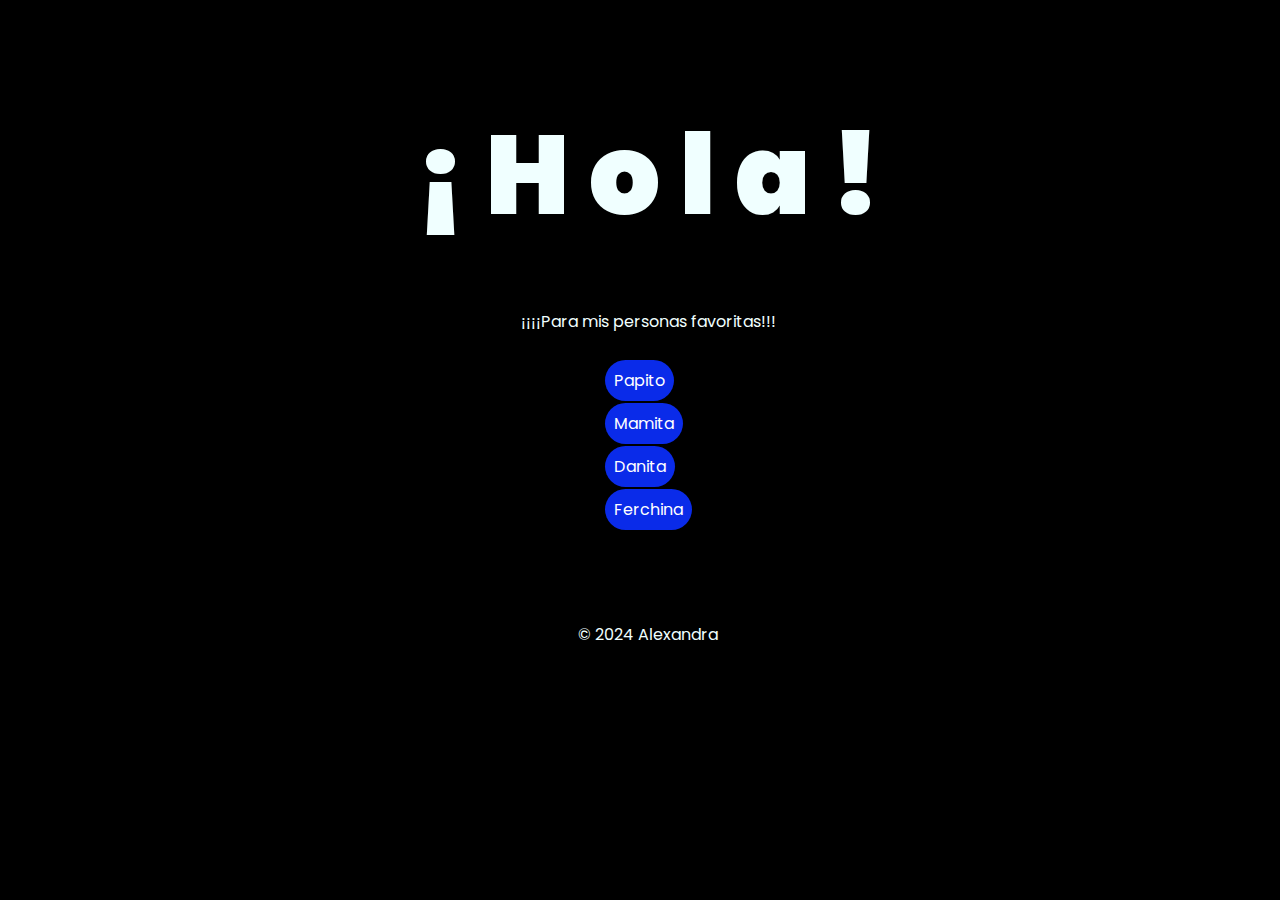
<file: index.html>
<!DOCTYPE html>
<html lang="es">

<head>
    <meta charset="UTF-8">
    <meta http-equiv="X-UA-Compatible" content="IE-edge">
    <meta name="viewport" content="width=device-width, initial-scale=1.0">
    <link rel="stylesheet" href="css/estilos.css">
    <link rel="icon" href="/imagenes/flowers.png" type="image/x-icon">
    <title>Para ti persona especial...</title>
</head>

<body>
    <div class="greetings">
        <span>¡</span>
        <span>H</span>
        <span>o</span>
        <span>l</span>
        <span>a</span>
        <span>!</span>
    </div>
    <br><br>
    <div class="descripcion">
        <span>¡¡¡¡Para mis personas favoritas!!!</span>
    </div><br>
    <div class="button">
        <button class="botones">
            <a href="flores.html" style="color: #fff;">Papito </a>
        </button><br>
        <button class="botones">
            <a href="flores1.html" style="color: #fff;">Mamita</a>
        </button><br>
        <button class="botones">
            <a href="flores2.html" style="color: #fff;">Danita </a>
        </button><br>
        <button class="botones">
            <a href="flores3.html" style="color: #fff;">Ferchina</a>
        </button><br>
    </div><br>

    <!-- Créditos -->
     <footer><br><br>
     <div class="credits">
        <p>&copy; 2024 Alexandra</p>
     </div>
    </footer>
</body>
</html>
</file>
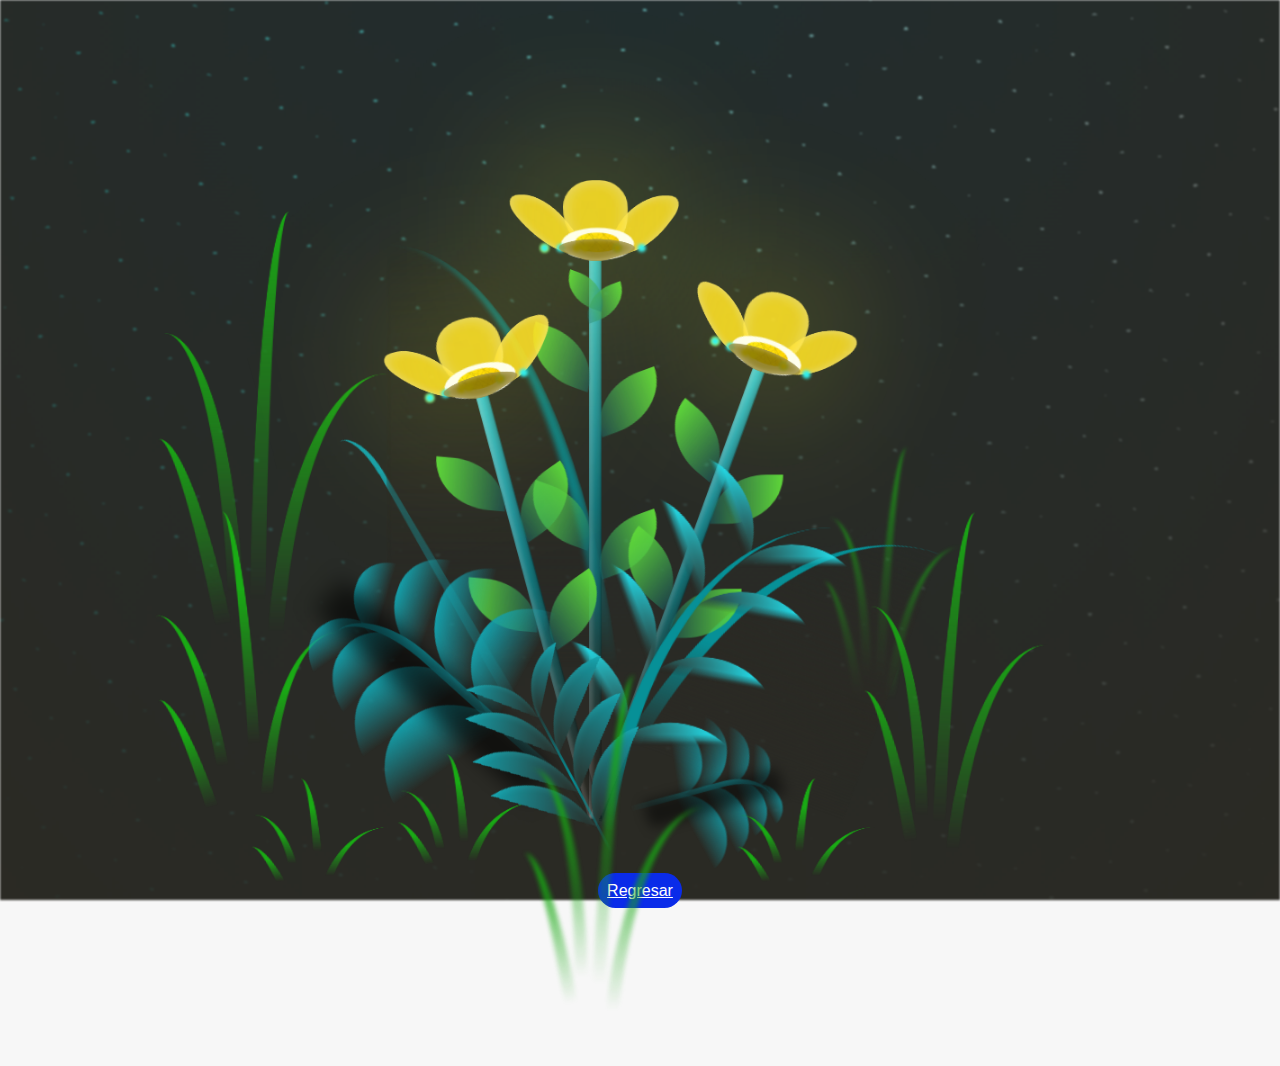
<file: flores.html>
<!DOCTYPE html>
<html lang="es">

<head>
    <meta charset="UTF-8">
    <meta http-equiv="X-UA-Compatible" content="IE-edge" />
    <meta name="viewport" content="width=device-width, initial-scale=1.0" />
    <link rel="stylesheet" href="css/main.css">
    <link rel="icon" href="imagenes/flores.png" type="image/x-icon" />
    <title>Flower</title>
</head>

<body class="container">
    <audio src="sound/ChristianBasso&HaienQiu-Flowers.mp3" autoplay></audio>
    <div id="lyrics">
    </div>

    <h1 class="titulo">Estas flores amarillas son un pequeño detalle para el mejor papá que pude pedir,<br>
        Gracias por ser un gran apoyo en todo este tiempo.</h1>
    <div class="night"></div>
    <div class="flowers">
        <div class="flower flower--1">
            <div class="flower__leafs flower__leafs--1">
                <div class="flower__leaf flower__leaf--1"></div>
                <div class="flower__leaf flower__leaf--2"></div>
                <div class="flower__leaf flower__leaf--3"></div>
                <div class="flower__leaf flower__leaf--4"></div>
                <div class="flower__white-circle"></div>

                <div class="flower__light flower__light--1"></div>
                <div class="flower__light flower__light--2"></div>
                <div class="flower__light flower__light--3"></div>
                <div class="flower__light flower__light--4"></div>
                <div class="flower__light flower__light--5"></div>
                <div class="flower__light flower__light--6"></div>
                <div class="flower__light flower__light--7"></div>
                <div class="flower__light flower__light--8"></div>
            </div>
            <div class="flower__line">
                <div class="flower__line__leaf flower__line__leaf--1"></div>
                <div class="flower__line__leaf flower__line__leaf--2"></div>
                <div class="flower__line__leaf flower__line__leaf--3"></div>
                <div class="flower__line__leaf flower__line__leaf--4"></div>
                <div class="flower__line__leaf flower__line__leaf--5"></div>
                <div class="flower__line__leaf flower__line__leaf--6"></div>
            </div>
        </div>

        <div class="flower flower--2">
            <div class="flower__leafs flower__leafs--2">
                <div class="flower__leaf flower__leaf--1"></div>
                <div class="flower__leaf flower__leaf--2"></div>
                <div class="flower__leaf flower__leaf--3"></div>
                <div class="flower__leaf flower__leaf--4"></div>
                <div class="flower__white-circle"></div>

                <div class="flower__light flower__light--1"></div>
                <div class="flower__light flower__light--2"></div>
                <div class="flower__light flower__light--3"></div>
                <div class="flower__light flower__light--4"></div>
                <div class="flower__light flower__light--5"></div>
                <div class="flower__light flower__light--6"></div>
                <div class="flower__light flower__light--7"></div>
                <div class="flower__light flower__light--8"></div>
            </div>
            <div class="flower__line">
                <div class="flower__line__leaf flower__line__leaf--1"></div>
                <div class="flower__line__leaf flower__line__leaf--2"></div>
                <div class="flower__line__leaf flower__line__leaf--3"></div>
                <div class="flower__line__leaf flower__line__leaf--4"></div>
            </div>
        </div>

        <div class="flower flower--3">
            <div class="flower__leafs flower__leafs--3">
                <div class="flower__leaf flower__leaf--1"></div>
                <div class="flower__leaf flower__leaf--2"></div>
                <div class="flower__leaf flower__leaf--3"></div>
                <div class="flower__leaf flower__leaf--4"></div>
                <div class="flower__white-circle"></div>

                <div class="flower__light flower__light--1"></div>
                <div class="flower__light flower__light--2"></div>
                <div class="flower__light flower__light--3"></div>
                <div class="flower__light flower__light--4"></div>
                <div class="flower__light flower__light--5"></div>
                <div class="flower__light flower__light--6"></div>
                <div class="flower__light flower__light--7"></div>
                <div class="flower__light flower__light--8"></div>
            </div>
            <div class="flower__line">
                <div class="flower__line__leaf flower__line__leaf--1"></div>
                <div class="flower__line__leaf flower__line__leaf--2"></div>
                <div class="flower__line__leaf flower__line__leaf--3"></div>
                <div class="flower__line__leaf flower__line__leaf--4"></div>
            </div>
        </div>

        <div class="grow-ans" style="--d: 1.2s">
            <div class="flower__g-long">
                <div class="flower__g-long__top"></div>
                <div class="flower__g-long__bottom"></div>
            </div>
        </div>

        <div class="growing-grass">
            <div class="flower__grass flower__grass--1">
                <div class="flower__grass--top"></div>
                <div class="flower__grass--bottom"></div>
                <div class="flower__grass__leaf flower__grass__leaf--1"></div>
                <div class="flower__grass__leaf flower__grass__leaf--2"></div>
                <div class="flower__grass__leaf flower__grass__leaf--3"></div>
                <div class="flower__grass__leaf flower__grass__leaf--4"></div>
                <div class="flower__grass__leaf flower__grass__leaf--5"></div>
                <div class="flower__grass__leaf flower__grass__leaf--6"></div>
                <div class="flower__grass__leaf flower__grass__leaf--7"></div>
                <div class="flower__grass__leaf flower__grass__leaf--8"></div>
                <div class="flower__grass__overlay"></div>
            </div>
        </div>

        <div class="growing-grass">
            <div class="flower__grass flower__grass--2">
                <div class="flower__grass--top"></div>
                <div class="flower__grass--bottom"></div>
                <div class="flower__grass__leaf flower__grass__leaf--1"></div>
                <div class="flower__grass__leaf flower__grass__leaf--2"></div>
                <div class="flower__grass__leaf flower__grass__leaf--3"></div>
                <div class="flower__grass__leaf flower__grass__leaf--4"></div>
                <div class="flower__grass__leaf flower__grass__leaf--5"></div>
                <div class="flower__grass__leaf flower__grass__leaf--6"></div>
                <div class="flower__grass__leaf flower__grass__leaf--7"></div>
                <div class="flower__grass__leaf flower__grass__leaf--8"></div>
                <div class="flower__grass__overlay"></div>
            </div>
        </div>

        <div class="grow-ans" style="--d: 2.4s">
            <div class="flower__g-right flower__g-right--1">
                <div class="leaf"></div>
            </div>
        </div>

        <div class="grow-ans" style="--d: 2.8s">
            <div class="flower__g-right flower__g-right--2">
                <div class="leaf"></div>
            </div>
        </div>

        <div class="grow-ans" style="--d: 2.8s">
            <div class="flower__g-front">
                <div class="flower__g-front__leaf-wrapper flower__g-front__leaf-wrapper--1">
                    <div class="flower__g-front__leaf"></div>
                </div>
                <div class="flower__g-front__leaf-wrapper flower__g-front__leaf-wrapper--2">
                    <div class="flower__g-front__leaf"></div>
                </div>
                <div class="flower__g-front__leaf-wrapper flower__g-front__leaf-wrapper--3">
                    <div class="flower__g-front__leaf"></div>
                </div>
                <div class="flower__g-front__leaf-wrapper flower__g-front__leaf-wrapper--4">
                    <div class="flower__g-front__leaf"></div>
                </div>
                <div class="flower__g-front__leaf-wrapper flower__g-front__leaf-wrapper--5">
                    <div class="flower__g-front__leaf"></div>
                </div>
                <div class="flower__g-front__leaf-wrapper flower__g-front__leaf-wrapper--6">
                    <div class="flower__g-front__leaf"></div>
                </div>
                <div class="flower__g-front__leaf-wrapper flower__g-front__leaf-wrapper--7">
                    <div class="flower__g-front__leaf"></div>
                </div>
                <div class="flower__g-front__leaf-wrapper flower__g-front__leaf-wrapper--8">
                    <div class="flower__g-front__leaf"></div>
                </div>
                <div class="flower__g-front__line"></div>
            </div>
        </div>

        <div class="grow-ans" style="--d: 3.2s">
            <div class="flower__g-fr">
                <div class="leaf"></div>
                <div class="flower__g-fr__leaf flower__g-fr__leaf--1"></div>
                <div class="flower__g-fr__leaf flower__g-fr__leaf--2"></div>
                <div class="flower__g-fr__leaf flower__g-fr__leaf--3"></div>
                <div class="flower__g-fr__leaf flower__g-fr__leaf--4"></div>
                <div class="flower__g-fr__leaf flower__g-fr__leaf--5"></div>
                <div class="flower__g-fr__leaf flower__g-fr__leaf--6"></div>
                <div class="flower__g-fr__leaf flower__g-fr__leaf--7"></div>
                <div class="flower__g-fr__leaf flower__g-fr__leaf--8"></div>
            </div>
        </div>

        <div class="long-g long-g--0">
            <div class="grow-ans" style="--d: 3s">
                <div class="leaf leaf--0"></div>
            </div>
            <div class="grow-ans" style="--d: 2.2s">
                <div class="leaf leaf--1"></div>
            </div>
            <div class="grow-ans" style="--d: 3.4s">
                <div class="leaf leaf--2"></div>
            </div>
            <div class="grow-ans" style="--d: 3.6s">
                <div class="leaf leaf--3"></div>
            </div>
        </div>

        <div class="long-g long-g--1">
            <div class="grow-ans" style="--d: 3.6s">
                <div class="leaf leaf--0"></div>
            </div>
            <div class="grow-ans" style="--d: 3.8s">
                <div class="leaf leaf--1"></div>
            </div>
            <div class="grow-ans" style="--d: 4s">
                <div class="leaf leaf--2"></div>
            </div>
            <div class="grow-ans" style="--d: 4.2s">
                <div class="leaf leaf--3"></div>
            </div>
        </div>

        <div class="long-g long-g--2">
            <div class="grow-ans" style="--d: 4s">
                <div class="leaf leaf--0"></div>
            </div>
            <div class="grow-ans" style="--d: 4.2s">
                <div class="leaf leaf--1"></div>
            </div>
            <div class="grow-ans" style="--d: 4.4s">
                <div class="leaf leaf--2"></div>
            </div>
            <div class="grow-ans" style="--d: 4.6s">
                <div class="leaf leaf--3"></div>
            </div>
        </div>

        <div class="long-g long-g--3">
            <div class="grow-ans" style="--d: 4s">
                <div class="leaf leaf--0"></div>
            </div>
            <div class="grow-ans" style="--d: 4.2s">
                <div class="leaf leaf--1"></div>
            </div>
            <div class="grow-ans" style="--d: 3s">
                <div class="leaf leaf--2"></div>
            </div>
            <div class="grow-ans" style="--d: 3.6s">
                <div class="leaf leaf--3"></div>
            </div>
        </div>

        <div class="long-g long-g--4">
            <div class="grow-ans" style="--d: 4s">
                <div class="leaf leaf--0"></div>
            </div>
            <div class="grow-ans" style="--d: 4.2s">
                <div class="leaf leaf--1"></div>
            </div>
            <div class="grow-ans" style="--d: 3s">
                <div class="leaf leaf--2"></div>
            </div>
            <div class="grow-ans" style="--d: 3.6s">
                <div class="leaf leaf--3"></div>
            </div>
        </div>

        <div class="long-g long-g--5">
            <div class="grow-ans" style="--d: 4s">
                <div class="leaf leaf--0"></div>
            </div>
            <div class="grow-ans" style="--d: 4.2s">
                <div class="leaf leaf--1"></div>
            </div>
            <div class="grow-ans" style="--d: 3s">
                <div class="leaf leaf--2"></div>
            </div>
            <div class="grow-ans" style="--d: 3.6s">
                <div class="leaf leaf--3"></div>
            </div>
        </div>

        <div class="long-g long-g--6">
            <div class="grow-ans" style="--d: 4.2s">
                <div class="leaf leaf--0"></div>
            </div>
            <div class="grow-ans" style="--d: 4.4s">
                <div class="leaf leaf--1"></div>
            </div>
            <div class="grow-ans" style="--d: 4.6s">
                <div class="leaf leaf--2"></div>
            </div>
            <div class="grow-ans" style="--d: 4.8s">
                <div class="leaf leaf--3"></div>
            </div>
        </div>

        <div class="long-g long-g--7">
            <div class="grow-ans" style="--d: 3s">
                <div class="leaf leaf--0"></div>
            </div>
            <div class="grow-ans" style="--d: 3.2s">
                <div class="leaf leaf--1"></div>
            </div>
            <div class="grow-ans" style="--d: 3.5s">
                <div class="leaf leaf--2"></div>
            </div>
            <div class="grow-ans" style="--d: 3.6s">
                <div class="leaf leaf--3"></div>
            </div>
        </div>
    </div>
    
    <div class="button">
        <botton class="botones1">
            <a href="index.html" style="color: #fff;">Regresar</a>
        </botton>
    </div>

    <script src="anim.js"></script>
    <script src="index.js"></script>
</body>

</html>
</file>
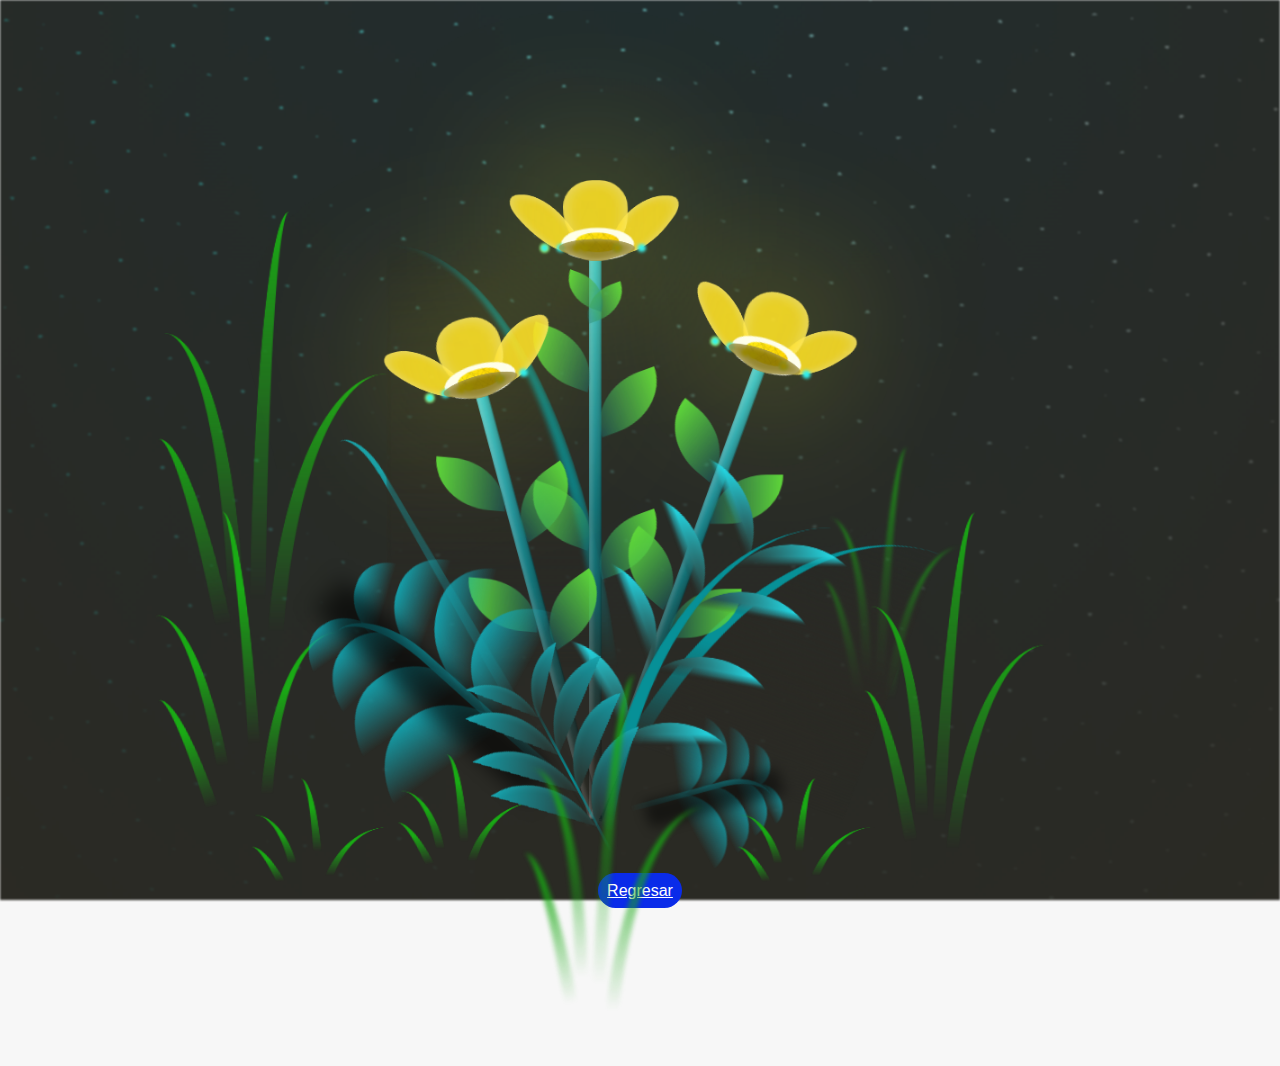
<file: flores1.html>
<!DOCTYPE html>
<html lang="es">

<head>
    <meta charset="UTF-8">
    <meta http-equiv="X-UA-Compatible" content="IE-edge" />
    <meta name="viewport" content="width=device-width, initial-scale=1.0" />
    <link rel="stylesheet" href="css/main.css">
    <link rel="icon" href="imagenes/flores.png" type="image/x-icon" />
    <title>Flower</title>
</head>

<body class="container">
    <audio src="sound/ChristianBasso&HaienQiu-Flowers.mp3" autoplay></audio>
    <div id="lyrics">
    </div>

    <h1 class="titulo">Estas flores amarillas son un detalle para la mejor mamá que pude pedir.
        Gracias por ser un gran apoyo en todo este tiempo.</h1>
    <div class="night"></div>
    <div class="flowers">
        <div class="flower flower--1">
            <div class="flower__leafs flower__leafs--1">
                <div class="flower__leaf flower__leaf--1"></div>
                <div class="flower__leaf flower__leaf--2"></div>
                <div class="flower__leaf flower__leaf--3"></div>
                <div class="flower__leaf flower__leaf--4"></div>
                <div class="flower__white-circle"></div>

                <div class="flower__light flower__light--1"></div>
                <div class="flower__light flower__light--2"></div>
                <div class="flower__light flower__light--3"></div>
                <div class="flower__light flower__light--4"></div>
                <div class="flower__light flower__light--5"></div>
                <div class="flower__light flower__light--6"></div>
                <div class="flower__light flower__light--7"></div>
                <div class="flower__light flower__light--8"></div>
            </div>
            <div class="flower__line">
                <div class="flower__line__leaf flower__line__leaf--1"></div>
                <div class="flower__line__leaf flower__line__leaf--2"></div>
                <div class="flower__line__leaf flower__line__leaf--3"></div>
                <div class="flower__line__leaf flower__line__leaf--4"></div>
                <div class="flower__line__leaf flower__line__leaf--5"></div>
                <div class="flower__line__leaf flower__line__leaf--6"></div>
            </div>
        </div>

        <div class="flower flower--2">
            <div class="flower__leafs flower__leafs--2">
                <div class="flower__leaf flower__leaf--1"></div>
                <div class="flower__leaf flower__leaf--2"></div>
                <div class="flower__leaf flower__leaf--3"></div>
                <div class="flower__leaf flower__leaf--4"></div>
                <div class="flower__white-circle"></div>

                <div class="flower__light flower__light--1"></div>
                <div class="flower__light flower__light--2"></div>
                <div class="flower__light flower__light--3"></div>
                <div class="flower__light flower__light--4"></div>
                <div class="flower__light flower__light--5"></div>
                <div class="flower__light flower__light--6"></div>
                <div class="flower__light flower__light--7"></div>
                <div class="flower__light flower__light--8"></div>
            </div>
            <div class="flower__line">
                <div class="flower__line__leaf flower__line__leaf--1"></div>
                <div class="flower__line__leaf flower__line__leaf--2"></div>
                <div class="flower__line__leaf flower__line__leaf--3"></div>
                <div class="flower__line__leaf flower__line__leaf--4"></div>
            </div>
        </div>

        <div class="flower flower--3">
            <div class="flower__leafs flower__leafs--3">
                <div class="flower__leaf flower__leaf--1"></div>
                <div class="flower__leaf flower__leaf--2"></div>
                <div class="flower__leaf flower__leaf--3"></div>
                <div class="flower__leaf flower__leaf--4"></div>
                <div class="flower__white-circle"></div>

                <div class="flower__light flower__light--1"></div>
                <div class="flower__light flower__light--2"></div>
                <div class="flower__light flower__light--3"></div>
                <div class="flower__light flower__light--4"></div>
                <div class="flower__light flower__light--5"></div>
                <div class="flower__light flower__light--6"></div>
                <div class="flower__light flower__light--7"></div>
                <div class="flower__light flower__light--8"></div>
            </div>
            <div class="flower__line">
                <div class="flower__line__leaf flower__line__leaf--1"></div>
                <div class="flower__line__leaf flower__line__leaf--2"></div>
                <div class="flower__line__leaf flower__line__leaf--3"></div>
                <div class="flower__line__leaf flower__line__leaf--4"></div>
            </div>
        </div>

        <div class="grow-ans" style="--d: 1.2s">
            <div class="flower__g-long">
                <div class="flower__g-long__top"></div>
                <div class="flower__g-long__bottom"></div>
            </div>
        </div>

        <div class="growing-grass">
            <div class="flower__grass flower__grass--1">
                <div class="flower__grass--top"></div>
                <div class="flower__grass--bottom"></div>
                <div class="flower__grass__leaf flower__grass__leaf--1"></div>
                <div class="flower__grass__leaf flower__grass__leaf--2"></div>
                <div class="flower__grass__leaf flower__grass__leaf--3"></div>
                <div class="flower__grass__leaf flower__grass__leaf--4"></div>
                <div class="flower__grass__leaf flower__grass__leaf--5"></div>
                <div class="flower__grass__leaf flower__grass__leaf--6"></div>
                <div class="flower__grass__leaf flower__grass__leaf--7"></div>
                <div class="flower__grass__leaf flower__grass__leaf--8"></div>
                <div class="flower__grass__overlay"></div>
            </div>
        </div>

        <div class="growing-grass">
            <div class="flower__grass flower__grass--2">
                <div class="flower__grass--top"></div>
                <div class="flower__grass--bottom"></div>
                <div class="flower__grass__leaf flower__grass__leaf--1"></div>
                <div class="flower__grass__leaf flower__grass__leaf--2"></div>
                <div class="flower__grass__leaf flower__grass__leaf--3"></div>
                <div class="flower__grass__leaf flower__grass__leaf--4"></div>
                <div class="flower__grass__leaf flower__grass__leaf--5"></div>
                <div class="flower__grass__leaf flower__grass__leaf--6"></div>
                <div class="flower__grass__leaf flower__grass__leaf--7"></div>
                <div class="flower__grass__leaf flower__grass__leaf--8"></div>
                <div class="flower__grass__overlay"></div>
            </div>
        </div>

        <div class="grow-ans" style="--d: 2.4s">
            <div class="flower__g-right flower__g-right--1">
                <div class="leaf"></div>
            </div>
        </div>

        <div class="grow-ans" style="--d: 2.8s">
            <div class="flower__g-right flower__g-right--2">
                <div class="leaf"></div>
            </div>
        </div>

        <div class="grow-ans" style="--d: 2.8s">
            <div class="flower__g-front">
                <div class="flower__g-front__leaf-wrapper flower__g-front__leaf-wrapper--1">
                    <div class="flower__g-front__leaf"></div>
                </div>
                <div class="flower__g-front__leaf-wrapper flower__g-front__leaf-wrapper--2">
                    <div class="flower__g-front__leaf"></div>
                </div>
                <div class="flower__g-front__leaf-wrapper flower__g-front__leaf-wrapper--3">
                    <div class="flower__g-front__leaf"></div>
                </div>
                <div class="flower__g-front__leaf-wrapper flower__g-front__leaf-wrapper--4">
                    <div class="flower__g-front__leaf"></div>
                </div>
                <div class="flower__g-front__leaf-wrapper flower__g-front__leaf-wrapper--5">
                    <div class="flower__g-front__leaf"></div>
                </div>
                <div class="flower__g-front__leaf-wrapper flower__g-front__leaf-wrapper--6">
                    <div class="flower__g-front__leaf"></div>
                </div>
                <div class="flower__g-front__leaf-wrapper flower__g-front__leaf-wrapper--7">
                    <div class="flower__g-front__leaf"></div>
                </div>
                <div class="flower__g-front__leaf-wrapper flower__g-front__leaf-wrapper--8">
                    <div class="flower__g-front__leaf"></div>
                </div>
                <div class="flower__g-front__line"></div>
            </div>
        </div>

        <div class="grow-ans" style="--d: 3.2s">
            <div class="flower__g-fr">
                <div class="leaf"></div>
                <div class="flower__g-fr__leaf flower__g-fr__leaf--1"></div>
                <div class="flower__g-fr__leaf flower__g-fr__leaf--2"></div>
                <div class="flower__g-fr__leaf flower__g-fr__leaf--3"></div>
                <div class="flower__g-fr__leaf flower__g-fr__leaf--4"></div>
                <div class="flower__g-fr__leaf flower__g-fr__leaf--5"></div>
                <div class="flower__g-fr__leaf flower__g-fr__leaf--6"></div>
                <div class="flower__g-fr__leaf flower__g-fr__leaf--7"></div>
                <div class="flower__g-fr__leaf flower__g-fr__leaf--8"></div>
            </div>
        </div>

        <div class="long-g long-g--0">
            <div class="grow-ans" style="--d: 3s">
                <div class="leaf leaf--0"></div>
            </div>
            <div class="grow-ans" style="--d: 2.2s">
                <div class="leaf leaf--1"></div>
            </div>
            <div class="grow-ans" style="--d: 3.4s">
                <div class="leaf leaf--2"></div>
            </div>
            <div class="grow-ans" style="--d: 3.6s">
                <div class="leaf leaf--3"></div>
            </div>
        </div>

        <div class="long-g long-g--1">
            <div class="grow-ans" style="--d: 3.6s">
                <div class="leaf leaf--0"></div>
            </div>
            <div class="grow-ans" style="--d: 3.8s">
                <div class="leaf leaf--1"></div>
            </div>
            <div class="grow-ans" style="--d: 4s">
                <div class="leaf leaf--2"></div>
            </div>
            <div class="grow-ans" style="--d: 4.2s">
                <div class="leaf leaf--3"></div>
            </div>
        </div>

        <div class="long-g long-g--2">
            <div class="grow-ans" style="--d: 4s">
                <div class="leaf leaf--0"></div>
            </div>
            <div class="grow-ans" style="--d: 4.2s">
                <div class="leaf leaf--1"></div>
            </div>
            <div class="grow-ans" style="--d: 4.4s">
                <div class="leaf leaf--2"></div>
            </div>
            <div class="grow-ans" style="--d: 4.6s">
                <div class="leaf leaf--3"></div>
            </div>
        </div>

        <div class="long-g long-g--3">
            <div class="grow-ans" style="--d: 4s">
                <div class="leaf leaf--0"></div>
            </div>
            <div class="grow-ans" style="--d: 4.2s">
                <div class="leaf leaf--1"></div>
            </div>
            <div class="grow-ans" style="--d: 3s">
                <div class="leaf leaf--2"></div>
            </div>
            <div class="grow-ans" style="--d: 3.6s">
                <div class="leaf leaf--3"></div>
            </div>
        </div>

        <div class="long-g long-g--4">
            <div class="grow-ans" style="--d: 4s">
                <div class="leaf leaf--0"></div>
            </div>
            <div class="grow-ans" style="--d: 4.2s">
                <div class="leaf leaf--1"></div>
            </div>
            <div class="grow-ans" style="--d: 3s">
                <div class="leaf leaf--2"></div>
            </div>
            <div class="grow-ans" style="--d: 3.6s">
                <div class="leaf leaf--3"></div>
            </div>
        </div>

        <div class="long-g long-g--5">
            <div class="grow-ans" style="--d: 4s">
                <div class="leaf leaf--0"></div>
            </div>
            <div class="grow-ans" style="--d: 4.2s">
                <div class="leaf leaf--1"></div>
            </div>
            <div class="grow-ans" style="--d: 3s">
                <div class="leaf leaf--2"></div>
            </div>
            <div class="grow-ans" style="--d: 3.6s">
                <div class="leaf leaf--3"></div>
            </div>
        </div>

        <div class="long-g long-g--6">
            <div class="grow-ans" style="--d: 4.2s">
                <div class="leaf leaf--0"></div>
            </div>
            <div class="grow-ans" style="--d: 4.4s">
                <div class="leaf leaf--1"></div>
            </div>
            <div class="grow-ans" style="--d: 4.6s">
                <div class="leaf leaf--2"></div>
            </div>
            <div class="grow-ans" style="--d: 4.8s">
                <div class="leaf leaf--3"></div>
            </div>
        </div>

        <div class="long-g long-g--7">
            <div class="grow-ans" style="--d: 3s">
                <div class="leaf leaf--0"></div>
            </div>
            <div class="grow-ans" style="--d: 3.2s">
                <div class="leaf leaf--1"></div>
            </div>
            <div class="grow-ans" style="--d: 3.5s">
                <div class="leaf leaf--2"></div>
            </div>
            <div class="grow-ans" style="--d: 3.6s">
                <div class="leaf leaf--3"></div>
            </div>
        </div>
    </div>

    <div class="button">
        <botton class="botones1">
            <a href="index.html" style="color: #fff;">Regresar</a>
        </botton>
    </div>
    <script src="anim.js"></script>
    <script src="index.js"></script>
</body>

</html>
</file>
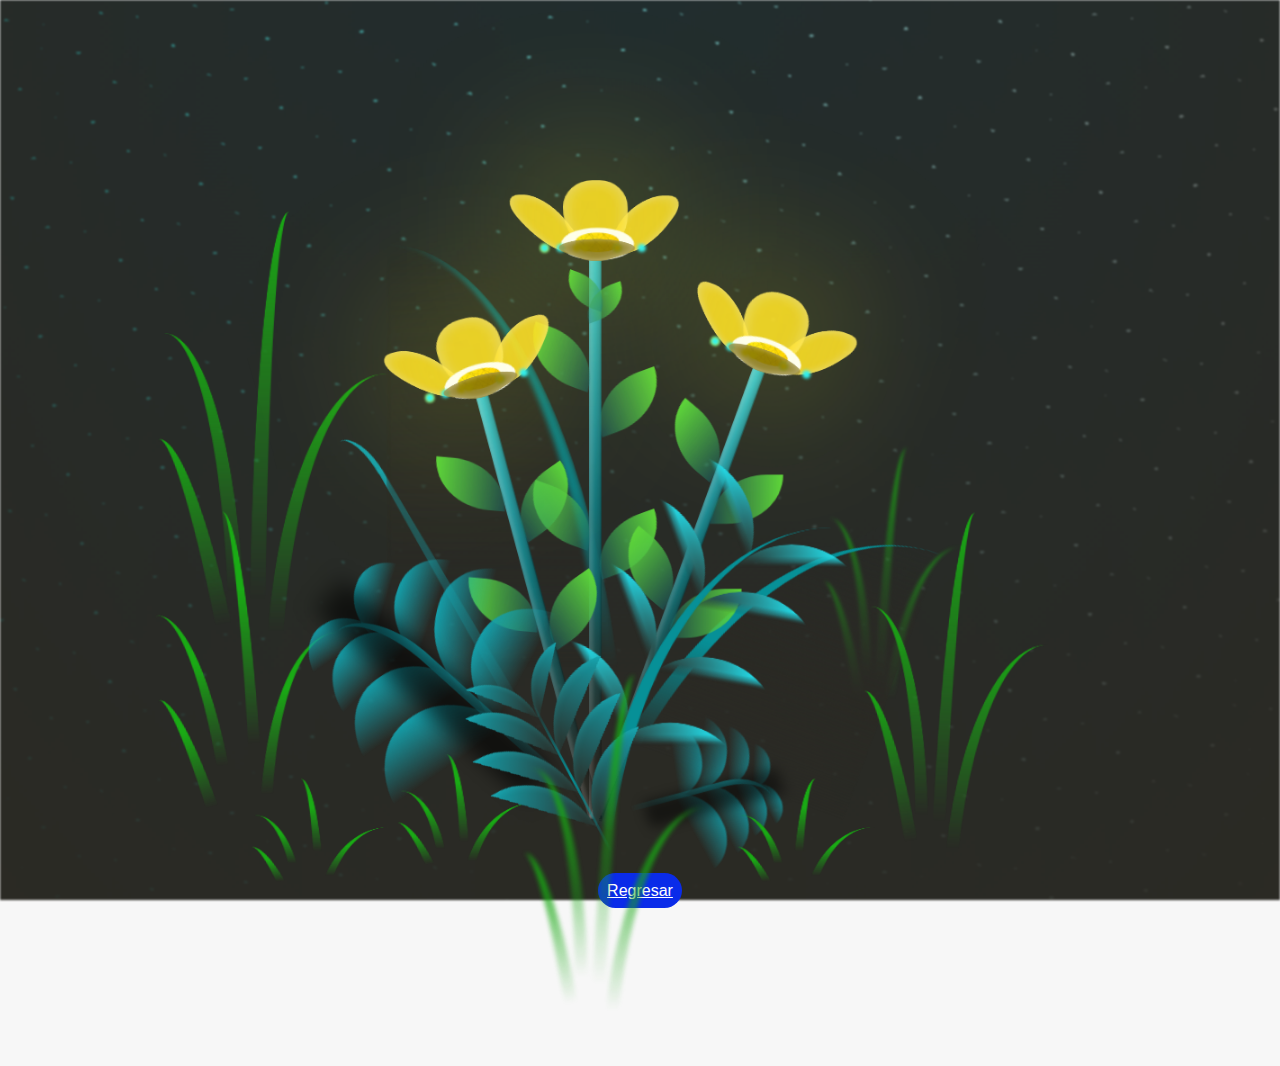
<file: flores2.html>
<!DOCTYPE html>
<html lang="es">

<head>
    <meta charset="UTF-8">
    <meta http-equiv="X-UA-Compatible" content="IE-edge" />
    <meta name="viewport" content="width=device-width, initial-scale=1.0" />
    <link rel="stylesheet" href="css/main.css">
    <link rel="icon" href="imagenes/flores.png" type="image/x-icon" />
    <title>Flower</title>
</head>

<body class="container">
    <audio src="sound/ChristianBasso&HaienQiu-Flowers.mp3" autoplay></audio>
    <div id="lyrics">
    </div>

    <h1 class="titulo">Estas flores amarillas son un pequeño detalle para mi hermana favorita en todo el mundo,<br>
        Gracias por ser un gran apoyo en todo este tiempo.</h1>
    <div class="night"></div>
    <div class="flowers">
        <div class="flower flower--1">
            <div class="flower__leafs flower__leafs--1">
                <div class="flower__leaf flower__leaf--1"></div>
                <div class="flower__leaf flower__leaf--2"></div>
                <div class="flower__leaf flower__leaf--3"></div>
                <div class="flower__leaf flower__leaf--4"></div>
                <div class="flower__white-circle"></div>

                <div class="flower__light flower__light--1"></div>
                <div class="flower__light flower__light--2"></div>
                <div class="flower__light flower__light--3"></div>
                <div class="flower__light flower__light--4"></div>
                <div class="flower__light flower__light--5"></div>
                <div class="flower__light flower__light--6"></div>
                <div class="flower__light flower__light--7"></div>
                <div class="flower__light flower__light--8"></div>
            </div>
            <div class="flower__line">
                <div class="flower__line__leaf flower__line__leaf--1"></div>
                <div class="flower__line__leaf flower__line__leaf--2"></div>
                <div class="flower__line__leaf flower__line__leaf--3"></div>
                <div class="flower__line__leaf flower__line__leaf--4"></div>
                <div class="flower__line__leaf flower__line__leaf--5"></div>
                <div class="flower__line__leaf flower__line__leaf--6"></div>
            </div>
        </div>

        <div class="flower flower--2">
            <div class="flower__leafs flower__leafs--2">
                <div class="flower__leaf flower__leaf--1"></div>
                <div class="flower__leaf flower__leaf--2"></div>
                <div class="flower__leaf flower__leaf--3"></div>
                <div class="flower__leaf flower__leaf--4"></div>
                <div class="flower__white-circle"></div>

                <div class="flower__light flower__light--1"></div>
                <div class="flower__light flower__light--2"></div>
                <div class="flower__light flower__light--3"></div>
                <div class="flower__light flower__light--4"></div>
                <div class="flower__light flower__light--5"></div>
                <div class="flower__light flower__light--6"></div>
                <div class="flower__light flower__light--7"></div>
                <div class="flower__light flower__light--8"></div>
            </div>
            <div class="flower__line">
                <div class="flower__line__leaf flower__line__leaf--1"></div>
                <div class="flower__line__leaf flower__line__leaf--2"></div>
                <div class="flower__line__leaf flower__line__leaf--3"></div>
                <div class="flower__line__leaf flower__line__leaf--4"></div>
            </div>
        </div>

        <div class="flower flower--3">
            <div class="flower__leafs flower__leafs--3">
                <div class="flower__leaf flower__leaf--1"></div>
                <div class="flower__leaf flower__leaf--2"></div>
                <div class="flower__leaf flower__leaf--3"></div>
                <div class="flower__leaf flower__leaf--4"></div>
                <div class="flower__white-circle"></div>

                <div class="flower__light flower__light--1"></div>
                <div class="flower__light flower__light--2"></div>
                <div class="flower__light flower__light--3"></div>
                <div class="flower__light flower__light--4"></div>
                <div class="flower__light flower__light--5"></div>
                <div class="flower__light flower__light--6"></div>
                <div class="flower__light flower__light--7"></div>
                <div class="flower__light flower__light--8"></div>
            </div>
            <div class="flower__line">
                <div class="flower__line__leaf flower__line__leaf--1"></div>
                <div class="flower__line__leaf flower__line__leaf--2"></div>
                <div class="flower__line__leaf flower__line__leaf--3"></div>
                <div class="flower__line__leaf flower__line__leaf--4"></div>
            </div>
        </div>

        <div class="grow-ans" style="--d: 1.2s">
            <div class="flower__g-long">
                <div class="flower__g-long__top"></div>
                <div class="flower__g-long__bottom"></div>
            </div>
        </div>

        <div class="growing-grass">
            <div class="flower__grass flower__grass--1">
                <div class="flower__grass--top"></div>
                <div class="flower__grass--bottom"></div>
                <div class="flower__grass__leaf flower__grass__leaf--1"></div>
                <div class="flower__grass__leaf flower__grass__leaf--2"></div>
                <div class="flower__grass__leaf flower__grass__leaf--3"></div>
                <div class="flower__grass__leaf flower__grass__leaf--4"></div>
                <div class="flower__grass__leaf flower__grass__leaf--5"></div>
                <div class="flower__grass__leaf flower__grass__leaf--6"></div>
                <div class="flower__grass__leaf flower__grass__leaf--7"></div>
                <div class="flower__grass__leaf flower__grass__leaf--8"></div>
                <div class="flower__grass__overlay"></div>
            </div>
        </div>

        <div class="growing-grass">
            <div class="flower__grass flower__grass--2">
                <div class="flower__grass--top"></div>
                <div class="flower__grass--bottom"></div>
                <div class="flower__grass__leaf flower__grass__leaf--1"></div>
                <div class="flower__grass__leaf flower__grass__leaf--2"></div>
                <div class="flower__grass__leaf flower__grass__leaf--3"></div>
                <div class="flower__grass__leaf flower__grass__leaf--4"></div>
                <div class="flower__grass__leaf flower__grass__leaf--5"></div>
                <div class="flower__grass__leaf flower__grass__leaf--6"></div>
                <div class="flower__grass__leaf flower__grass__leaf--7"></div>
                <div class="flower__grass__leaf flower__grass__leaf--8"></div>
                <div class="flower__grass__overlay"></div>
            </div>
        </div>

        <div class="grow-ans" style="--d: 2.4s">
            <div class="flower__g-right flower__g-right--1">
                <div class="leaf"></div>
            </div>
        </div>

        <div class="grow-ans" style="--d: 2.8s">
            <div class="flower__g-right flower__g-right--2">
                <div class="leaf"></div>
            </div>
        </div>

        <div class="grow-ans" style="--d: 2.8s">
            <div class="flower__g-front">
                <div class="flower__g-front__leaf-wrapper flower__g-front__leaf-wrapper--1">
                    <div class="flower__g-front__leaf"></div>
                </div>
                <div class="flower__g-front__leaf-wrapper flower__g-front__leaf-wrapper--2">
                    <div class="flower__g-front__leaf"></div>
                </div>
                <div class="flower__g-front__leaf-wrapper flower__g-front__leaf-wrapper--3">
                    <div class="flower__g-front__leaf"></div>
                </div>
                <div class="flower__g-front__leaf-wrapper flower__g-front__leaf-wrapper--4">
                    <div class="flower__g-front__leaf"></div>
                </div>
                <div class="flower__g-front__leaf-wrapper flower__g-front__leaf-wrapper--5">
                    <div class="flower__g-front__leaf"></div>
                </div>
                <div class="flower__g-front__leaf-wrapper flower__g-front__leaf-wrapper--6">
                    <div class="flower__g-front__leaf"></div>
                </div>
                <div class="flower__g-front__leaf-wrapper flower__g-front__leaf-wrapper--7">
                    <div class="flower__g-front__leaf"></div>
                </div>
                <div class="flower__g-front__leaf-wrapper flower__g-front__leaf-wrapper--8">
                    <div class="flower__g-front__leaf"></div>
                </div>
                <div class="flower__g-front__line"></div>
            </div>
        </div>

        <div class="grow-ans" style="--d: 3.2s">
            <div class="flower__g-fr">
                <div class="leaf"></div>
                <div class="flower__g-fr__leaf flower__g-fr__leaf--1"></div>
                <div class="flower__g-fr__leaf flower__g-fr__leaf--2"></div>
                <div class="flower__g-fr__leaf flower__g-fr__leaf--3"></div>
                <div class="flower__g-fr__leaf flower__g-fr__leaf--4"></div>
                <div class="flower__g-fr__leaf flower__g-fr__leaf--5"></div>
                <div class="flower__g-fr__leaf flower__g-fr__leaf--6"></div>
                <div class="flower__g-fr__leaf flower__g-fr__leaf--7"></div>
                <div class="flower__g-fr__leaf flower__g-fr__leaf--8"></div>
            </div>
        </div>

        <div class="long-g long-g--0">
            <div class="grow-ans" style="--d: 3s">
                <div class="leaf leaf--0"></div>
            </div>
            <div class="grow-ans" style="--d: 2.2s">
                <div class="leaf leaf--1"></div>
            </div>
            <div class="grow-ans" style="--d: 3.4s">
                <div class="leaf leaf--2"></div>
            </div>
            <div class="grow-ans" style="--d: 3.6s">
                <div class="leaf leaf--3"></div>
            </div>
        </div>

        <div class="long-g long-g--1">
            <div class="grow-ans" style="--d: 3.6s">
                <div class="leaf leaf--0"></div>
            </div>
            <div class="grow-ans" style="--d: 3.8s">
                <div class="leaf leaf--1"></div>
            </div>
            <div class="grow-ans" style="--d: 4s">
                <div class="leaf leaf--2"></div>
            </div>
            <div class="grow-ans" style="--d: 4.2s">
                <div class="leaf leaf--3"></div>
            </div>
        </div>

        <div class="long-g long-g--2">
            <div class="grow-ans" style="--d: 4s">
                <div class="leaf leaf--0"></div>
            </div>
            <div class="grow-ans" style="--d: 4.2s">
                <div class="leaf leaf--1"></div>
            </div>
            <div class="grow-ans" style="--d: 4.4s">
                <div class="leaf leaf--2"></div>
            </div>
            <div class="grow-ans" style="--d: 4.6s">
                <div class="leaf leaf--3"></div>
            </div>
        </div>

        <div class="long-g long-g--3">
            <div class="grow-ans" style="--d: 4s">
                <div class="leaf leaf--0"></div>
            </div>
            <div class="grow-ans" style="--d: 4.2s">
                <div class="leaf leaf--1"></div>
            </div>
            <div class="grow-ans" style="--d: 3s">
                <div class="leaf leaf--2"></div>
            </div>
            <div class="grow-ans" style="--d: 3.6s">
                <div class="leaf leaf--3"></div>
            </div>
        </div>

        <div class="long-g long-g--4">
            <div class="grow-ans" style="--d: 4s">
                <div class="leaf leaf--0"></div>
            </div>
            <div class="grow-ans" style="--d: 4.2s">
                <div class="leaf leaf--1"></div>
            </div>
            <div class="grow-ans" style="--d: 3s">
                <div class="leaf leaf--2"></div>
            </div>
            <div class="grow-ans" style="--d: 3.6s">
                <div class="leaf leaf--3"></div>
            </div>
        </div>

        <div class="long-g long-g--5">
            <div class="grow-ans" style="--d: 4s">
                <div class="leaf leaf--0"></div>
            </div>
            <div class="grow-ans" style="--d: 4.2s">
                <div class="leaf leaf--1"></div>
            </div>
            <div class="grow-ans" style="--d: 3s">
                <div class="leaf leaf--2"></div>
            </div>
            <div class="grow-ans" style="--d: 3.6s">
                <div class="leaf leaf--3"></div>
            </div>
        </div>

        <div class="long-g long-g--6">
            <div class="grow-ans" style="--d: 4.2s">
                <div class="leaf leaf--0"></div>
            </div>
            <div class="grow-ans" style="--d: 4.4s">
                <div class="leaf leaf--1"></div>
            </div>
            <div class="grow-ans" style="--d: 4.6s">
                <div class="leaf leaf--2"></div>
            </div>
            <div class="grow-ans" style="--d: 4.8s">
                <div class="leaf leaf--3"></div>
            </div>
        </div>

        <div class="long-g long-g--7">
            <div class="grow-ans" style="--d: 3s">
                <div class="leaf leaf--0"></div>
            </div>
            <div class="grow-ans" style="--d: 3.2s">
                <div class="leaf leaf--1"></div>
            </div>
            <div class="grow-ans" style="--d: 3.5s">
                <div class="leaf leaf--2"></div>
            </div>
            <div class="grow-ans" style="--d: 3.6s">
                <div class="leaf leaf--3"></div>
            </div>
        </div>
    </div>

    <div class="button">
        <botton class="botones1">
            <a href="index.html" style="color: #fff;">Regresar</a>
        </botton>
    </div>

    
    <script src="anim.js"></script>
    <script src="index.js"></script>
</body>

</html>
</file>
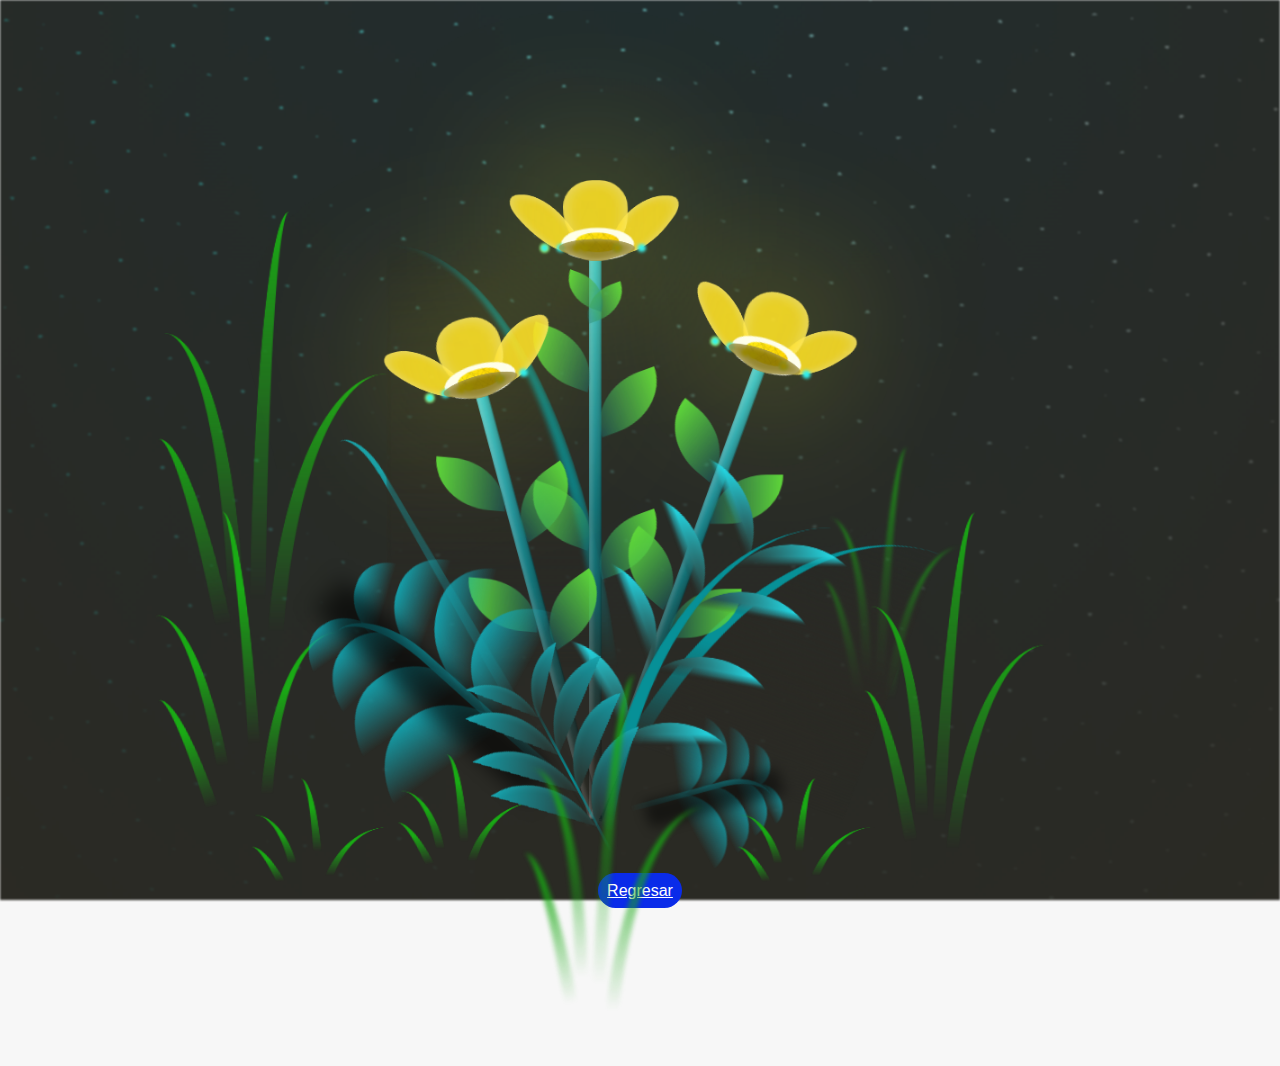
<file: flores3.html>
<!DOCTYPE html>
<html lang="es">

<head>
    <meta charset="UTF-8">
    <meta http-equiv="X-UA-Compatible" content="IE-edge" />
    <meta name="viewport" content="width=device-width, initial-scale=1.0" />
    <link rel="stylesheet" href="css/main.css">
    <link rel="icon" href="imagenes/flores.png" type="image/x-icon" />
    <title>Flower</title>
</head>

<body class="container">
    <audio src="sound/ChristianBasso&HaienQiu-Flowers.mp3" autoplay></audio>
    <div id="lyrics">
    </div>

    <h1 class="titulo">Estas flores amarillas son un pequeño detalle para mi ferchis bonita,<br>
        Gracias por ser un gran apoyo en todo este tiempo.</h1>
    <div class="night"></div>
    <div class="flowers">
        <div class="flower flower--1">
            <div class="flower__leafs flower__leafs--1">
                <div class="flower__leaf flower__leaf--1"></div>
                <div class="flower__leaf flower__leaf--2"></div>
                <div class="flower__leaf flower__leaf--3"></div>
                <div class="flower__leaf flower__leaf--4"></div>
                <div class="flower__white-circle"></div>

                <div class="flower__light flower__light--1"></div>
                <div class="flower__light flower__light--2"></div>
                <div class="flower__light flower__light--3"></div>
                <div class="flower__light flower__light--4"></div>
                <div class="flower__light flower__light--5"></div>
                <div class="flower__light flower__light--6"></div>
                <div class="flower__light flower__light--7"></div>
                <div class="flower__light flower__light--8"></div>
            </div>
            <div class="flower__line">
                <div class="flower__line__leaf flower__line__leaf--1"></div>
                <div class="flower__line__leaf flower__line__leaf--2"></div>
                <div class="flower__line__leaf flower__line__leaf--3"></div>
                <div class="flower__line__leaf flower__line__leaf--4"></div>
                <div class="flower__line__leaf flower__line__leaf--5"></div>
                <div class="flower__line__leaf flower__line__leaf--6"></div>
            </div>
        </div>

        <div class="flower flower--2">
            <div class="flower__leafs flower__leafs--2">
                <div class="flower__leaf flower__leaf--1"></div>
                <div class="flower__leaf flower__leaf--2"></div>
                <div class="flower__leaf flower__leaf--3"></div>
                <div class="flower__leaf flower__leaf--4"></div>
                <div class="flower__white-circle"></div>

                <div class="flower__light flower__light--1"></div>
                <div class="flower__light flower__light--2"></div>
                <div class="flower__light flower__light--3"></div>
                <div class="flower__light flower__light--4"></div>
                <div class="flower__light flower__light--5"></div>
                <div class="flower__light flower__light--6"></div>
                <div class="flower__light flower__light--7"></div>
                <div class="flower__light flower__light--8"></div>
            </div>
            <div class="flower__line">
                <div class="flower__line__leaf flower__line__leaf--1"></div>
                <div class="flower__line__leaf flower__line__leaf--2"></div>
                <div class="flower__line__leaf flower__line__leaf--3"></div>
                <div class="flower__line__leaf flower__line__leaf--4"></div>
            </div>
        </div>

        <div class="flower flower--3">
            <div class="flower__leafs flower__leafs--3">
                <div class="flower__leaf flower__leaf--1"></div>
                <div class="flower__leaf flower__leaf--2"></div>
                <div class="flower__leaf flower__leaf--3"></div>
                <div class="flower__leaf flower__leaf--4"></div>
                <div class="flower__white-circle"></div>

                <div class="flower__light flower__light--1"></div>
                <div class="flower__light flower__light--2"></div>
                <div class="flower__light flower__light--3"></div>
                <div class="flower__light flower__light--4"></div>
                <div class="flower__light flower__light--5"></div>
                <div class="flower__light flower__light--6"></div>
                <div class="flower__light flower__light--7"></div>
                <div class="flower__light flower__light--8"></div>
            </div>
            <div class="flower__line">
                <div class="flower__line__leaf flower__line__leaf--1"></div>
                <div class="flower__line__leaf flower__line__leaf--2"></div>
                <div class="flower__line__leaf flower__line__leaf--3"></div>
                <div class="flower__line__leaf flower__line__leaf--4"></div>
            </div>
        </div>

        <div class="grow-ans" style="--d: 1.2s">
            <div class="flower__g-long">
                <div class="flower__g-long__top"></div>
                <div class="flower__g-long__bottom"></div>
            </div>
        </div>

        <div class="growing-grass">
            <div class="flower__grass flower__grass--1">
                <div class="flower__grass--top"></div>
                <div class="flower__grass--bottom"></div>
                <div class="flower__grass__leaf flower__grass__leaf--1"></div>
                <div class="flower__grass__leaf flower__grass__leaf--2"></div>
                <div class="flower__grass__leaf flower__grass__leaf--3"></div>
                <div class="flower__grass__leaf flower__grass__leaf--4"></div>
                <div class="flower__grass__leaf flower__grass__leaf--5"></div>
                <div class="flower__grass__leaf flower__grass__leaf--6"></div>
                <div class="flower__grass__leaf flower__grass__leaf--7"></div>
                <div class="flower__grass__leaf flower__grass__leaf--8"></div>
                <div class="flower__grass__overlay"></div>
            </div>
        </div>

        <div class="growing-grass">
            <div class="flower__grass flower__grass--2">
                <div class="flower__grass--top"></div>
                <div class="flower__grass--bottom"></div>
                <div class="flower__grass__leaf flower__grass__leaf--1"></div>
                <div class="flower__grass__leaf flower__grass__leaf--2"></div>
                <div class="flower__grass__leaf flower__grass__leaf--3"></div>
                <div class="flower__grass__leaf flower__grass__leaf--4"></div>
                <div class="flower__grass__leaf flower__grass__leaf--5"></div>
                <div class="flower__grass__leaf flower__grass__leaf--6"></div>
                <div class="flower__grass__leaf flower__grass__leaf--7"></div>
                <div class="flower__grass__leaf flower__grass__leaf--8"></div>
                <div class="flower__grass__overlay"></div>
            </div>
        </div>

        <div class="grow-ans" style="--d: 2.4s">
            <div class="flower__g-right flower__g-right--1">
                <div class="leaf"></div>
            </div>
        </div>

        <div class="grow-ans" style="--d: 2.8s">
            <div class="flower__g-right flower__g-right--2">
                <div class="leaf"></div>
            </div>
        </div>

        <div class="grow-ans" style="--d: 2.8s">
            <div class="flower__g-front">
                <div class="flower__g-front__leaf-wrapper flower__g-front__leaf-wrapper--1">
                    <div class="flower__g-front__leaf"></div>
                </div>
                <div class="flower__g-front__leaf-wrapper flower__g-front__leaf-wrapper--2">
                    <div class="flower__g-front__leaf"></div>
                </div>
                <div class="flower__g-front__leaf-wrapper flower__g-front__leaf-wrapper--3">
                    <div class="flower__g-front__leaf"></div>
                </div>
                <div class="flower__g-front__leaf-wrapper flower__g-front__leaf-wrapper--4">
                    <div class="flower__g-front__leaf"></div>
                </div>
                <div class="flower__g-front__leaf-wrapper flower__g-front__leaf-wrapper--5">
                    <div class="flower__g-front__leaf"></div>
                </div>
                <div class="flower__g-front__leaf-wrapper flower__g-front__leaf-wrapper--6">
                    <div class="flower__g-front__leaf"></div>
                </div>
                <div class="flower__g-front__leaf-wrapper flower__g-front__leaf-wrapper--7">
                    <div class="flower__g-front__leaf"></div>
                </div>
                <div class="flower__g-front__leaf-wrapper flower__g-front__leaf-wrapper--8">
                    <div class="flower__g-front__leaf"></div>
                </div>
                <div class="flower__g-front__line"></div>
            </div>
        </div>

        <div class="grow-ans" style="--d: 3.2s">
            <div class="flower__g-fr">
                <div class="leaf"></div>
                <div class="flower__g-fr__leaf flower__g-fr__leaf--1"></div>
                <div class="flower__g-fr__leaf flower__g-fr__leaf--2"></div>
                <div class="flower__g-fr__leaf flower__g-fr__leaf--3"></div>
                <div class="flower__g-fr__leaf flower__g-fr__leaf--4"></div>
                <div class="flower__g-fr__leaf flower__g-fr__leaf--5"></div>
                <div class="flower__g-fr__leaf flower__g-fr__leaf--6"></div>
                <div class="flower__g-fr__leaf flower__g-fr__leaf--7"></div>
                <div class="flower__g-fr__leaf flower__g-fr__leaf--8"></div>
            </div>
        </div>

        <div class="long-g long-g--0">
            <div class="grow-ans" style="--d: 3s">
                <div class="leaf leaf--0"></div>
            </div>
            <div class="grow-ans" style="--d: 2.2s">
                <div class="leaf leaf--1"></div>
            </div>
            <div class="grow-ans" style="--d: 3.4s">
                <div class="leaf leaf--2"></div>
            </div>
            <div class="grow-ans" style="--d: 3.6s">
                <div class="leaf leaf--3"></div>
            </div>
        </div>

        <div class="long-g long-g--1">
            <div class="grow-ans" style="--d: 3.6s">
                <div class="leaf leaf--0"></div>
            </div>
            <div class="grow-ans" style="--d: 3.8s">
                <div class="leaf leaf--1"></div>
            </div>
            <div class="grow-ans" style="--d: 4s">
                <div class="leaf leaf--2"></div>
            </div>
            <div class="grow-ans" style="--d: 4.2s">
                <div class="leaf leaf--3"></div>
            </div>
        </div>

        <div class="long-g long-g--2">
            <div class="grow-ans" style="--d: 4s">
                <div class="leaf leaf--0"></div>
            </div>
            <div class="grow-ans" style="--d: 4.2s">
                <div class="leaf leaf--1"></div>
            </div>
            <div class="grow-ans" style="--d: 4.4s">
                <div class="leaf leaf--2"></div>
            </div>
            <div class="grow-ans" style="--d: 4.6s">
                <div class="leaf leaf--3"></div>
            </div>
        </div>

        <div class="long-g long-g--3">
            <div class="grow-ans" style="--d: 4s">
                <div class="leaf leaf--0"></div>
            </div>
            <div class="grow-ans" style="--d: 4.2s">
                <div class="leaf leaf--1"></div>
            </div>
            <div class="grow-ans" style="--d: 3s">
                <div class="leaf leaf--2"></div>
            </div>
            <div class="grow-ans" style="--d: 3.6s">
                <div class="leaf leaf--3"></div>
            </div>
        </div>

        <div class="long-g long-g--4">
            <div class="grow-ans" style="--d: 4s">
                <div class="leaf leaf--0"></div>
            </div>
            <div class="grow-ans" style="--d: 4.2s">
                <div class="leaf leaf--1"></div>
            </div>
            <div class="grow-ans" style="--d: 3s">
                <div class="leaf leaf--2"></div>
            </div>
            <div class="grow-ans" style="--d: 3.6s">
                <div class="leaf leaf--3"></div>
            </div>
        </div>

        <div class="long-g long-g--5">
            <div class="grow-ans" style="--d: 4s">
                <div class="leaf leaf--0"></div>
            </div>
            <div class="grow-ans" style="--d: 4.2s">
                <div class="leaf leaf--1"></div>
            </div>
            <div class="grow-ans" style="--d: 3s">
                <div class="leaf leaf--2"></div>
            </div>
            <div class="grow-ans" style="--d: 3.6s">
                <div class="leaf leaf--3"></div>
            </div>
        </div>

        <div class="long-g long-g--6">
            <div class="grow-ans" style="--d: 4.2s">
                <div class="leaf leaf--0"></div>
            </div>
            <div class="grow-ans" style="--d: 4.4s">
                <div class="leaf leaf--1"></div>
            </div>
            <div class="grow-ans" style="--d: 4.6s">
                <div class="leaf leaf--2"></div>
            </div>
            <div class="grow-ans" style="--d: 4.8s">
                <div class="leaf leaf--3"></div>
            </div>
        </div>

        <div class="long-g long-g--7">
            <div class="grow-ans" style="--d: 3s">
                <div class="leaf leaf--0"></div>
            </div>
            <div class="grow-ans" style="--d: 3.2s">
                <div class="leaf leaf--1"></div>
            </div>
            <div class="grow-ans" style="--d: 3.5s">
                <div class="leaf leaf--2"></div>
            </div>
            <div class="grow-ans" style="--d: 3.6s">
                <div class="leaf leaf--3"></div>
            </div>
        </div>
    </div>

    <div class="button">
        <botton class="botones1">
            <a href="index.html" style="color: #fff;">Regresar</a>
        </botton>
    </div>

    
    <script src="anim.js"></script>
    <script src="index.js"></script>
</body>

</html>
</file>
<file: css/estilos.css>
@import url("https://fonts.googleapis.com/css2?family=Poppins:ital,wght@0,500;1,900&display=swap");
* {
  font-family: "Poppins", cursive;
}

body {
  color: azure;
  width: 100%;
  height: 82vh;
  display: flex;
  flex-direction: column;
  align-items: center;
  justify-content: center;
  background-color: black;
  /* padding-top: -30; */
}

.botones {
  padding: 9px;
  border-radius: 80px;
  background-color: transparent;
  border: none;
}

.botones a {
  background-color: #0a2be9;
  padding: 9px;
  border-radius: 80px;
  -webkit-border-radius: 80px;
  -moz-border-radius: 80px;
  -ms-border-radius: 80px;
  -o-border-radius: 80px;
}

.botones a:focus {
  background-color: rgb(50, 194, 194);
}

.greetings {
  font-size: 7rem;
  font-weight: 900;
}
.greetings > span {
  animation: glow 2.5s ease-in-out infinite;
}
@keyframes glow {
  0%,
  100% {
    color: #fff;
    text-shadow: 0 0 12px #39c6d6, 0 0 50px #39c6d6, 0 0 100px #39c6d6;
  }
  10%,
  90% {
    color: #111;
    text-shadow: none;
  }
}
.greetings > span:nth-child(2) {
  animation-delay: 0.2s;
}
.greetings > span:nth-child(3) {
  animation-delay: 0.4s;
}
.greetings > span:nth-child(4) {
  animation-delay: 0.6s;
}
.greetings > span:nth-child(5) {
  animation-delay: 0.8s;
}
.greetings > span:nth-child(6) {
  animation-delay: 1s;
}

.description {
  font-size: 1.5rem;
  margin-bottom: 20px;
}

.button a {
  text-decoration: none;
  font-size: 1rem;
  color: #111;
}

@media screen and (max-width: 574px) {
  .greetings {
    display: block;
    font-size: 4rem;
    font-weight: 800;
    text-align: center;
  }
  .description {
    font-size: 2rem;
  }

  .button a {
    font-size: 1rem;
  }
}
</file>
<file: css/main.css>
*,
*::after,
*::before {
  padding: 0;
  margin: 0;
  box-sizing: border-box;
}

:root {
  --dark-color: #2b2a24;
}

body {
  display: flex;
  align-items: flex-end;
  justify-content: center;
  min-height: 100vh;
  background-color: var(--dark-color);
  overflow: hidden;
  perspective: 1000px;
}

#lyrics {
  font-size: 28px;
  font-family: "Franklin Gothic Medium", "Arial Narrow", Arial, sans-serif;
  color: white;
  position: absolute;
  margin-bottom: 20%;
  z-index: 1;
  font-weight: bold;
  letter-spacing: 4px;
}
@media only screen and (max-width: 600px) {
  /* Estilos específicos para dispositivos con un ancho máximo de 600px */
  #lyrics {
    font-size: 14px; /* Reduce el tamaño del texto para dispositivos más pequeños */
    margin-bottom: 530px;
    letter-spacing: 3px;
  }
}
.titulo {
  margin-bottom: 180px;
  font-family: "Arial Narrow", Arial, sans-serif;
  color: slateblue;
  position: absolute;
  font-weight: bold;
  letter-spacing: 10px;
  opacity: 0;
  animation: fadeIn 3s ease-in-out forwards;
  text-align: center;
}
@keyframes fadeIn {
  from {
    opacity: 0;
  }
  to {
    opacity: 1;
  }
}

/*Para el botón de regreso */
.botones1 {
  padding: 9px;
  border-radius: 80px;
  background-color: transparent;
  border: none;
}

.botones1 a {
  background-color: #0a2be9;
  padding: 9px;
  border-radius: 80px;
  -webkit-border-radius: 80px;
  -moz-border-radius: 80px;
  -ms-border-radius: 80px;
  -o-border-radius: 80px;
}

.botones1 a:focus {
  background-color: rgb(50, 194, 194);
}

.night {
  z-index: -1;
  position: absolute;
  left: 50%;
  top: 0;
  transform: translateX(-50%);
  width: 100%;
  height: 100%;
  filter: blur(0.1vmin);
  background-image: radial-gradient(
      ellipse at top,
      transparent 0%,
      var(--dark-color)
    ),
    radial-gradient(
      ellipse at bottom,
      var(--dark-color),
      rgba(145, 233, 255, 0.2)
    ),
    repeating-linear-gradient(
      220deg,
      rgb(0, 0, 0) 0px,
      rgb(0, 0, 0) 19px,
      transparent 19px,
      transparent 22px
    ),
    repeating-linear-gradient(
      189deg,
      rgb(0, 0, 0) 0px,
      rgb(0, 0, 0) 19px,
      transparent 19px,
      transparent 22px
    ),
    repeating-linear-gradient(
      148deg,
      rgb(0, 0, 0) 0px,
      rgb(0, 0, 0) 19px,
      transparent 19px,
      transparent 22px
    ),
    linear-gradient(90deg, rgb(0, 255, 250), rgb(240, 240, 240));
}

.flowers {
  position: relative;
  transform: scale(0.9);
  /*margin-bottom: 100px;
  */
}

@media only screen and (max-width: 600px) {
  /* Estilos específicos para dispositivos con un ancho máximo de 600px */
  .flowers {
    font-size: 14px;
    margin-bottom: 35%;
    letter-spacing: 3px;
    transform: scale(1);
  }
}

.flower {
  position: absolute;
  bottom: 10vmin;
  transform-origin: bottom center;
  z-index: 10;
  --fl-speed: 0.8s;
}
.flower--1 {
  -webkit-animation: moving-flower-1 4s linear infinite;
  animation: moving-flower-1 4s linear infinite;
}
.flower--1 .flower__line {
  height: 70vmin;
  -webkit-animation-delay: 0.3s;
  animation-delay: 0.3s;
}
.flower--1 .flower__line__leaf--1 {
  -webkit-animation: blooming-leaf-right var(--fl-speed) 1.6s backwards;
  animation: blooming-leaf-right var(--fl-speed) 1.6s backwards;
}
.flower--1 .flower__line__leaf--2 {
  -webkit-animation: blooming-leaf-right var(--fl-speed) 1.4s backwards;
  animation: blooming-leaf-right var(--fl-speed) 1.4s backwards;
}
.flower--1 .flower__line__leaf--3 {
  -webkit-animation: blooming-leaf-left var(--fl-speed) 1.2s backwards;
  animation: blooming-leaf-left var(--fl-speed) 1.2s backwards;
}
.flower--1 .flower__line__leaf--4 {
  -webkit-animation: blooming-leaf-left var(--fl-speed) 1s backwards;
  animation: blooming-leaf-left var(--fl-speed) 1s backwards;
}
.flower--1 .flower__line__leaf--5 {
  -webkit-animation: blooming-leaf-right var(--fl-speed) 1.8s backwards;
  animation: blooming-leaf-right var(--fl-speed) 1.8s backwards;
}
.flower--1 .flower__line__leaf--6 {
  -webkit-animation: blooming-leaf-left var(--fl-speed) 2s backwards;
  animation: blooming-leaf-left var(--fl-speed) 2s backwards;
}
.flower--2 {
  left: 50%;
  transform: rotate(20deg);
  -webkit-animation: moving-flower-2 4s linear infinite;
  animation: moving-flower-2 4s linear infinite;
}
.flower--2 .flower__line {
  height: 60vmin;
  -webkit-animation-delay: 0.6s;
  animation-delay: 0.6s;
}
.flower--2 .flower__line__leaf--1 {
  -webkit-animation: blooming-leaf-right var(--fl-speed) 1.9s backwards;
  animation: blooming-leaf-right var(--fl-speed) 1.9s backwards;
}
.flower--2 .flower__line__leaf--2 {
  -webkit-animation: blooming-leaf-right var(--fl-speed) 1.7s backwards;
  animation: blooming-leaf-right var(--fl-speed) 1.7s backwards;
}
.flower--2 .flower__line__leaf--3 {
  -webkit-animation: blooming-leaf-left var(--fl-speed) 1.5s backwards;
  animation: blooming-leaf-left var(--fl-speed) 1.5s backwards;
}
.flower--2 .flower__line__leaf--4 {
  -webkit-animation: blooming-leaf-left var(--fl-speed) 1.3s backwards;
  animation: blooming-leaf-left var(--fl-speed) 1.3s backwards;
}
.flower--3 {
  left: 50%;
  transform: rotate(-15deg);
  -webkit-animation: moving-flower-3 4s linear infinite;
  animation: moving-flower-3 4s linear infinite;
}
.flower--3 .flower__line {
  -webkit-animation-delay: 0.9s;
  animation-delay: 0.9s;
}
.flower--3 .flower__line__leaf--1 {
  -webkit-animation: blooming-leaf-right var(--fl-speed) 2.5s backwards;
  animation: blooming-leaf-right var(--fl-speed) 2.5s backwards;
}
.flower--3 .flower__line__leaf--2 {
  -webkit-animation: blooming-leaf-right var(--fl-speed) 2.3s backwards;
  animation: blooming-leaf-right var(--fl-speed) 2.3s backwards;
}
.flower--3 .flower__line__leaf--3 {
  -webkit-animation: blooming-leaf-left var(--fl-speed) 2.1s backwards;
  animation: blooming-leaf-left var(--fl-speed) 2.1s backwards;
}
.flower--3 .flower__line__leaf--4 {
  -webkit-animation: blooming-leaf-left var(--fl-speed) 1.9s backwards;
  animation: blooming-leaf-left var(--fl-speed) 1.9s backwards;
}
.flower__leafs {
  position: relative;
  -webkit-animation: blooming-flower 2s backwards;
  animation: blooming-flower 2s backwards;
}
.flower__leafs--1 {
  -webkit-animation-delay: 1.1s;
  animation-delay: 1.1s;
}
.flower__leafs--2 {
  -webkit-animation-delay: 1.4s;
  animation-delay: 1.4s;
}
.flower__leafs--3 {
  -webkit-animation-delay: 1.7s;
  animation-delay: 1.7s;
}
.flower__leafs::after {
  content: "";
  position: absolute;
  left: 0;
  top: 0;
  transform: translate(-50%, -100%);
  width: 8vmin;
  height: 8vmin;
  background-color: #f9fd25;
  /* background-color: #fd2525; */
  filter: blur(10vmin);
}
.flower__leaf {
  position: absolute;
  bottom: 0;
  left: 50%;
  width: 8vmin;
  height: 11vmin;
  border-radius: 51% 49% 47% 53%/44% 45% 55% 69%;
  background-color: #253bfd;
  background-color: #fddd25;
  transform-origin: bottom center;
  opacity: 0.9;
  box-shadow: inset 0 0 2vmin rgba(255, 255, 255, 0.5);
}
.flower__leaf--1 {
  transform: translate(-10%, 1%) rotateY(40deg) rotateX(-50deg);
}
.flower__leaf--2 {
  transform: translate(-50%, -4%) rotateX(40deg);
}
.flower__leaf--3 {
  transform: translate(-90%, 0%) rotateY(45deg) rotateX(50deg);
}
.flower__leaf--4 {
  width: 8vmin;
  height: 8vmin;
  transform-origin: bottom left;
  border-radius: 4vmin 10vmin 4vmin 4vmin;
  transform: translate(0%, 18%) rotateX(70deg) rotate(-43deg);
  background-color: #7c6901;
  z-index: 1;
  opacity: 0.8;
}
.flower__white-circle {
  position: absolute;
  left: -3.5vmin;
  top: -3vmin;
  width: 9vmin;
  height: 4vmin;
  border-radius: 50%;
  background-color: #fff;
}
.flower__white-circle::after {
  content: "";
  position: absolute;
  left: 50%;
  top: 45%;
  transform: translate(-50%, -50%);
  width: 60%;
  height: 60%;
  border-radius: inherit;
  background-image: repeating-linear-gradient(
      135deg,
      rgba(0, 0, 0, 0.03) 0px,
      rgba(0, 0, 0, 0.03) 1px,
      transparent 1px,
      transparent 12px
    ),
    repeating-linear-gradient(
      45deg,
      rgba(0, 0, 0, 0.03) 0px,
      rgba(0, 0, 0, 0.03) 1px,
      transparent 1px,
      transparent 12px
    ),
    repeating-linear-gradient(
      67.5deg,
      rgba(0, 0, 0, 0.03) 0px,
      rgba(0, 0, 0, 0.03) 1px,
      transparent 1px,
      transparent 12px
    ),
    repeating-linear-gradient(
      135deg,
      rgba(0, 0, 0, 0.03) 0px,
      rgba(0, 0, 0, 0.03) 1px,
      transparent 1px,
      transparent 12px
    ),
    repeating-linear-gradient(
      45deg,
      rgba(0, 0, 0, 0.03) 0px,
      rgba(0, 0, 0, 0.03) 1px,
      transparent 1px,
      transparent 12px
    ),
    repeating-linear-gradient(
      112.5deg,
      rgba(0, 0, 0, 0.03) 0px,
      rgba(0, 0, 0, 0.03) 1px,
      transparent 1px,
      transparent 12px
    ),
    repeating-linear-gradient(
      112.5deg,
      rgba(0, 0, 0, 0.03) 0px,
      rgba(0, 0, 0, 0.03) 1px,
      transparent 1px,
      transparent 12px
    ),
    repeating-linear-gradient(
      45deg,
      rgba(0, 0, 0, 0.03) 0px,
      rgba(0, 0, 0, 0.03) 1px,
      transparent 1px,
      transparent 12px
    ),
    repeating-linear-gradient(
      22.5deg,
      rgba(0, 0, 0, 0.03) 0px,
      rgba(0, 0, 0, 0.03) 1px,
      transparent 1px,
      transparent 12px
    ),
    repeating-linear-gradient(
      45deg,
      rgba(0, 0, 0, 0.03) 0px,
      rgba(0, 0, 0, 0.03) 1px,
      transparent 1px,
      transparent 12px
    ),
    repeating-linear-gradient(
      22.5deg,
      rgba(0, 0, 0, 0.03) 0px,
      rgba(0, 0, 0, 0.03) 1px,
      transparent 1px,
      transparent 12px
    ),
    repeating-linear-gradient(
      135deg,
      rgba(0, 0, 0, 0.03) 0px,
      rgba(0, 0, 0, 0.03) 1px,
      transparent 1px,
      transparent 12px
    ),
    repeating-linear-gradient(
      157.5deg,
      rgba(0, 0, 0, 0.03) 0px,
      rgba(0, 0, 0, 0.03) 1px,
      transparent 1px,
      transparent 12px
    ),
    repeating-linear-gradient(
      67.5deg,
      rgba(0, 0, 0, 0.03) 0px,
      rgba(0, 0, 0, 0.03) 1px,
      transparent 1px,
      transparent 12px
    ),
    repeating-linear-gradient(
      67.5deg,
      rgba(0, 0, 0, 0.03) 0px,
      rgba(0, 0, 0, 0.03) 1px,
      transparent 1px,
      transparent 12px
    ),
    linear-gradient(90deg, rgb(255, 235, 18), rgb(255, 206, 0));
}
.flower__line {
  height: 55vmin;
  width: 1.5vmin;
  background-image: linear-gradient(
      to left,
      rgba(0, 0, 0, 0.2),
      transparent,
      rgba(255, 255, 255, 0.2)
    ),
    linear-gradient(to top, transparent 10%, #14757a, #39c6d6);
  box-shadow: inset 0 0 2px rgba(0, 0, 0, 0.5);
  -webkit-animation: grow-flower-tree 4s backwards;
  animation: grow-flower-tree 4s backwards;
}
.flower__line__leaf {
  --w: 7vmin;
  --h: calc(var(--w) + 2vmin);
  position: absolute;
  top: 20%;
  left: 90%;
  width: var(--w);
  height: var(--h);
  border-top-right-radius: var(--h);
  border-bottom-left-radius: var(--h);
  background-image: linear-gradient(to top, rgba(20, 117, 122, 0.4), #5ed639);
}
.flower__line__leaf--1 {
  transform: rotate(70deg) rotateY(30deg);
}
.flower__line__leaf--2 {
  top: 45%;
  transform: rotate(70deg) rotateY(30deg);
}
.flower__line__leaf--3,
.flower__line__leaf--4,
.flower__line__leaf--6 {
  border-top-right-radius: 0;
  border-bottom-left-radius: 0;
  border-top-left-radius: var(--h);
  border-bottom-right-radius: var(--h);
  left: -460%;
  top: 12%;
  transform: rotate(-70deg) rotateY(30deg);
}
.flower__line__leaf--4 {
  top: 40%;
}
.flower__line__leaf--5 {
  top: 0;
  transform-origin: left;
  transform: rotate(70deg) rotateY(30deg) scale(0.6);
}
.flower__line__leaf--6 {
  top: -2%;
  left: -450%;
  transform-origin: right;
  transform: rotate(-70deg) rotateY(30deg) scale(0.6);
}
.flower__light {
  position: absolute;
  bottom: 0vmin;
  width: 1vmin;
  height: 1vmin;
  background-color: rgb(255, 251, 0);
  border-radius: 50%;
  filter: blur(0.2vmin);
  -webkit-animation: light-ans 4s linear infinite backwards;
  animation: light-ans 4s linear infinite backwards;
}
.flower__light:nth-child(odd) {
  background-color: #23f0ff;
}
.flower__light--1 {
  left: -2vmin;
  -webkit-animation-delay: 1s;
  animation-delay: 1s;
}
.flower__light--2 {
  left: 3vmin;
  -webkit-animation-delay: 0.5s;
  animation-delay: 0.5s;
}
.flower__light--3 {
  left: -6vmin;
  -webkit-animation-delay: 0.3s;
  animation-delay: 0.3s;
}
.flower__light--4 {
  left: 6vmin;
  -webkit-animation-delay: 0.9s;
  animation-delay: 0.9s;
}
.flower__light--5 {
  left: -1vmin;
  -webkit-animation-delay: 1.5s;
  animation-delay: 1.5s;
}
.flower__light--6 {
  left: -4vmin;
  -webkit-animation-delay: 3s;
  animation-delay: 3s;
}
.flower__light--7 {
  left: 3vmin;
  -webkit-animation-delay: 2s;
  animation-delay: 2s;
}
.flower__light--8 {
  left: -6vmin;
  -webkit-animation-delay: 3.5s;
  animation-delay: 3.5s;
}
.flower__grass {
  --c: #159faa;
  --line-w: 1.5vmin;
  position: absolute;
  bottom: 12vmin;
  left: -7vmin;
  display: flex;
  flex-direction: column;
  align-items: flex-end;
  z-index: 20;
  transform-origin: bottom center;
  transform: rotate(-48deg) rotateY(40deg);
}
.flower__grass--1 {
  -webkit-animation: moving-grass 2s linear infinite;
  animation: moving-grass 2s linear infinite;
}
.flower__grass--2 {
  left: 2vmin;
  bottom: 10vmin;
  transform: scale(0.5) rotate(75deg) rotateX(10deg) rotateY(-200deg);
  opacity: 0.8;
  z-index: 0;
  -webkit-animation: moving-grass--2 1.5s linear infinite;
  animation: moving-grass--2 1.5s linear infinite;
}
.flower__grass--top {
  width: 7vmin;
  height: 10vmin;
  border-top-right-radius: 100%;
  border-right: var(--line-w) solid var(--c);
  transform-origin: bottom center;
  transform: rotate(-2deg);
}
.flower__grass--bottom {
  margin-top: -2px;
  width: var(--line-w);
  height: 25vmin;
  background-image: linear-gradient(to top, transparent, var(--c));
}
.flower__grass__leaf {
  --size: 10vmin;
  position: absolute;
  width: calc(var(--size) * 2.1);
  height: var(--size);
  border-top-left-radius: var(--size);
  border-top-right-radius: var(--size);
  background-image: linear-gradient(
    to top,
    transparent,
    transparent 30%,
    var(--c)
  );
  z-index: 100;
}
.flower__grass__leaf--1 {
  top: -6%;
  left: 30%;
  --size: 6vmin;
  transform: rotate(-20deg);
  -webkit-animation: growing-grass-ans--1 2s 2.6s backwards;
  animation: growing-grass-ans--1 2s 2.6s backwards;
}
@-webkit-keyframes growing-grass-ans--1 {
  0% {
    transform-origin: bottom left;
    transform: rotate(-20deg) scale(0);
  }
}
@keyframes growing-grass-ans--1 {
  0% {
    transform-origin: bottom left;
    transform: rotate(-20deg) scale(0);
  }
}
.flower__grass__leaf--2 {
  top: -5%;
  left: -110%;
  --size: 6vmin;
  transform: rotate(10deg);
  -webkit-animation: growing-grass-ans--2 2s 2.4s linear backwards;
  animation: growing-grass-ans--2 2s 2.4s linear backwards;
}
@-webkit-keyframes growing-grass-ans--2 {
  0% {
    transform-origin: bottom right;
    transform: rotate(10deg) scale(0);
  }
}
@keyframes growing-grass-ans--2 {
  0% {
    transform-origin: bottom right;
    transform: rotate(10deg) scale(0);
  }
}
.flower__grass__leaf--3 {
  top: 5%;
  left: 60%;
  --size: 8vmin;
  transform: rotate(-18deg) rotateX(-20deg);
  -webkit-animation: growing-grass-ans--3 2s 2.2s linear backwards;
  animation: growing-grass-ans--3 2s 2.2s linear backwards;
}
@-webkit-keyframes growing-grass-ans--3 {
  0% {
    transform-origin: bottom left;
    transform: rotate(-18deg) rotateX(-20deg) scale(0);
  }
}
@keyframes growing-grass-ans--3 {
  0% {
    transform-origin: bottom left;
    transform: rotate(-18deg) rotateX(-20deg) scale(0);
  }
}
.flower__grass__leaf--4 {
  top: 6%;
  left: -135%;
  --size: 8vmin;
  transform: rotate(2deg);
  -webkit-animation: growing-grass-ans--4 2s 2s linear backwards;
  animation: growing-grass-ans--4 2s 2s linear backwards;
}
@-webkit-keyframes growing-grass-ans--4 {
  0% {
    transform-origin: bottom right;
    transform: rotate(2deg) scale(0);
  }
}
@keyframes growing-grass-ans--4 {
  0% {
    transform-origin: bottom right;
    transform: rotate(2deg) scale(0);
  }
}
.flower__grass__leaf--5 {
  top: 20%;
  left: 60%;
  --size: 10vmin;
  transform: rotate(-24deg) rotateX(-20deg);
  -webkit-animation: growing-grass-ans--5 2s 1.8s linear backwards;
  animation: growing-grass-ans--5 2s 1.8s linear backwards;
}
@-webkit-keyframes growing-grass-ans--5 {
  0% {
    transform-origin: bottom left;
    transform: rotate(-24deg) rotateX(-20deg) scale(0);
  }
}
@keyframes growing-grass-ans--5 {
  0% {
    transform-origin: bottom left;
    transform: rotate(-24deg) rotateX(-20deg) scale(0);
  }
}
.flower__grass__leaf--6 {
  top: 22%;
  left: -180%;
  --size: 10vmin;
  transform: rotate(10deg);
  -webkit-animation: growing-grass-ans--6 2s 1.6s linear backwards;
  animation: growing-grass-ans--6 2s 1.6s linear backwards;
}
@-webkit-keyframes growing-grass-ans--6 {
  0% {
    transform-origin: bottom right;
    transform: rotate(10deg) scale(0);
  }
}
@keyframes growing-grass-ans--6 {
  0% {
    transform-origin: bottom right;
    transform: rotate(10deg) scale(0);
  }
}
.flower__grass__leaf--7 {
  top: 39%;
  left: 70%;
  --size: 10vmin;
  transform: rotate(-10deg);
  -webkit-animation: growing-grass-ans--7 2s 1.4s linear backwards;
  animation: growing-grass-ans--7 2s 1.4s linear backwards;
}
@-webkit-keyframes growing-grass-ans--7 {
  0% {
    transform-origin: bottom left;
    transform: rotate(-10deg) scale(0);
  }
}
@keyframes growing-grass-ans--7 {
  0% {
    transform-origin: bottom left;
    transform: rotate(-10deg) scale(0);
  }
}
.flower__grass__leaf--8 {
  top: 40%;
  left: -215%;
  --size: 11vmin;
  transform: rotate(10deg);
  -webkit-animation: growing-grass-ans--8 2s 1.2s linear backwards;
  animation: growing-grass-ans--8 2s 1.2s linear backwards;
}
@-webkit-keyframes growing-grass-ans--8 {
  0% {
    transform-origin: bottom right;
    transform: rotate(10deg) scale(0);
  }
}
@keyframes growing-grass-ans--8 {
  0% {
    transform-origin: bottom right;
    transform: rotate(10deg) scale(0);
  }
}
.flower__grass__overlay {
  position: absolute;
  top: -10%;
  right: 0%;
  width: 100%;
  height: 100%;
  background-color: rgba(0, 0, 0, 0.6);
  filter: blur(1.5vmin);
  z-index: 100;
}
.flower__g-long {
  --w: 2vmin;
  --h: 6vmin;
  --c: #159faa;
  position: absolute;
  bottom: 10vmin;
  left: -3vmin;
  transform-origin: bottom center;
  transform: rotate(-30deg) rotateY(-20deg);
  display: flex;
  flex-direction: column;
  align-items: flex-end;
  -webkit-animation: flower-g-long-ans 3s linear infinite;
  animation: flower-g-long-ans 3s linear infinite;
}
@-webkit-keyframes flower-g-long-ans {
  0%,
  100% {
    transform: rotate(-30deg) rotateY(-20deg);
  }
  50% {
    transform: rotate(-32deg) rotateY(-20deg);
  }
}
@keyframes flower-g-long-ans {
  0%,
  100% {
    transform: rotate(-30deg) rotateY(-20deg);
  }
  50% {
    transform: rotate(-32deg) rotateY(-20deg);
  }
}
.flower__g-long__top {
  top: calc(var(--h) * -1);
  width: calc(var(--w) + 1vmin);
  height: var(--h);
  border-top-right-radius: 100%;
  border-right: 0.7vmin solid var(--c);
  transform: translate(-0.7vmin, 1vmin);
}
.flower__g-long__bottom {
  width: var(--w);
  height: 50vmin;
  transform-origin: bottom center;
  background-image: linear-gradient(to top, transparent 30%, var(--c));
  box-shadow: inset 0 0 2px rgba(0, 0, 0, 0.5);
  -webkit-clip-path: polygon(35% 0, 65% 1%, 100% 100%, 0% 100%);
  clip-path: polygon(35% 0, 65% 1%, 100% 100%, 0% 100%);
}
.flower__g-right {
  position: absolute;
  bottom: 6vmin;
  left: -2vmin;
  transform-origin: bottom left;
  transform: rotate(20deg);
}
.flower__g-right .leaf {
  width: 30vmin;
  height: 50vmin;
  border-top-left-radius: 100%;
  border-left: 2vmin solid #079097;
  background-image: linear-gradient(
    to bottom,
    transparent,
    var(--dark-color) 60%
  );
  -webkit-mask-image: linear-gradient(to top, transparent 30%, #079097 60%);
}
.flower__g-right--1 {
  -webkit-animation: flower-g-right-ans 2.5s linear infinite;
  animation: flower-g-right-ans 2.5s linear infinite;
}
.flower__g-right--2 {
  left: 5vmin;
  transform: rotateY(-180deg);
  -webkit-animation: flower-g-right-ans--2 3s linear infinite;
  animation: flower-g-right-ans--2 3s linear infinite;
}
.flower__g-right--2 .leaf {
  height: 75vmin;
  filter: blur(0.3vmin);
  opacity: 0.8;
}
@-webkit-keyframes flower-g-right-ans {
  0%,
  100% {
    transform: rotate(20deg);
  }
  50% {
    transform: rotate(24deg) rotateX(-20deg);
  }
}
@keyframes flower-g-right-ans {
  0%,
  100% {
    transform: rotate(20deg);
  }
  50% {
    transform: rotate(24deg) rotateX(-20deg);
  }
}
@-webkit-keyframes flower-g-right-ans--2 {
  0%,
  100% {
    transform: rotateY(-180deg) rotate(0deg) rotateX(-20deg);
  }
  50% {
    transform: rotateY(-180deg) rotate(6deg) rotateX(-20deg);
  }
}
@keyframes flower-g-right-ans--2 {
  0%,
  100% {
    transform: rotateY(-180deg) rotate(0deg) rotateX(-20deg);
  }
  50% {
    transform: rotateY(-180deg) rotate(6deg) rotateX(-20deg);
  }
}
.flower__g-front {
  position: absolute;
  bottom: 6vmin;
  left: 2.5vmin;
  z-index: 100;
  transform-origin: bottom center;
  transform: rotate(-28deg) rotateY(30deg) scale(1.04);
  -webkit-animation: flower__g-front-ans 2s linear infinite;
  animation: flower__g-front-ans 2s linear infinite;
}
@-webkit-keyframes flower__g-front-ans {
  0%,
  100% {
    transform: rotate(-28deg) rotateY(30deg) scale(1.04);
  }
  50% {
    transform: rotate(-35deg) rotateY(40deg) scale(1.04);
  }
}
@keyframes flower__g-front-ans {
  0%,
  100% {
    transform: rotate(-28deg) rotateY(30deg) scale(1.04);
  }
  50% {
    transform: rotate(-35deg) rotateY(40deg) scale(1.04);
  }
}
.flower__g-front__line {
  width: 0.3vmin;
  height: 20vmin;
  background-image: linear-gradient(
    to top,
    transparent,
    #079097,
    transparent 100%
  );
  position: relative;
}
.flower__g-front__leaf-wrapper {
  position: absolute;
  top: 0;
  left: 0;
  transform-origin: bottom left;
  transform: rotate(10deg);
}
.flower__g-front__leaf-wrapper:nth-child(even) {
  left: 0vmin;
  transform: rotateY(-180deg) rotate(5deg);
  -webkit-animation: flower__g-front__leaf-left-ans 1s ease-in backwards;
  animation: flower__g-front__leaf-left-ans 1s ease-in backwards;
}
.flower__g-front__leaf-wrapper:nth-child(odd) {
  -webkit-animation: flower__g-front__leaf-ans 1s ease-in backwards;
  animation: flower__g-front__leaf-ans 1s ease-in backwards;
}
.flower__g-front__leaf-wrapper--1 {
  top: -8vmin;
  transform: scale(0.7);
  -webkit-animation: flower__g-front__leaf-ans 1s 5.5s ease-in backwards !important;
  animation: flower__g-front__leaf-ans 1s 5.5s ease-in backwards !important;
}
.flower__g-front__leaf-wrapper--2 {
  top: -8vmin;
  transform: rotateY(-180deg) scale(0.7) !important;
  -webkit-animation: flower__g-front__leaf-left-ans-2 1s 4.6s ease-in backwards !important;
  animation: flower__g-front__leaf-left-ans-2 1s 4.6s ease-in backwards !important;
}
.flower__g-front__leaf-wrapper--3 {
  top: -3vmin;
  -webkit-animation: flower__g-front__leaf-ans 1s 4.6s ease-in backwards;
  animation: flower__g-front__leaf-ans 1s 4.6s ease-in backwards;
}
.flower__g-front__leaf-wrapper--4 {
  top: -3vmin;
  transform: rotateY(-180deg) scale(0.9) !important;
  -webkit-animation: flower__g-front__leaf-left-ans-2 1s 4.6s ease-in backwards !important;
  animation: flower__g-front__leaf-left-ans-2 1s 4.6s ease-in backwards !important;
}
@-webkit-keyframes flower__g-front__leaf-left-ans-2 {
  0% {
    transform: rotateY(-180deg) scale(0);
  }
}
@keyframes flower__g-front__leaf-left-ans-2 {
  0% {
    transform: rotateY(-180deg) scale(0);
  }
}
.flower__g-front__leaf-wrapper--5,
.flower__g-front__leaf-wrapper--6 {
  top: 2vmin;
}
.flower__g-front__leaf-wrapper--7,
.flower__g-front__leaf-wrapper--8 {
  top: 6.5vmin;
}
.flower__g-front__leaf-wrapper--2 {
  -webkit-animation-delay: 5.2s !important;
  animation-delay: 5.2s !important;
}
.flower__g-front__leaf-wrapper--3 {
  -webkit-animation-delay: 4.9s !important;
  animation-delay: 4.9s !important;
}
.flower__g-front__leaf-wrapper--5 {
  -webkit-animation-delay: 4.3s !important;
  animation-delay: 4.3s !important;
}
.flower__g-front__leaf-wrapper--6 {
  -webkit-animation-delay: 4.1s !important;
  animation-delay: 4.1s !important;
}
.flower__g-front__leaf-wrapper--7 {
  -webkit-animation-delay: 3.8s !important;
  animation-delay: 3.8s !important;
}
.flower__g-front__leaf-wrapper--8 {
  -webkit-animation-delay: 3.5s !important;
  animation-delay: 3.5s !important;
}
@-webkit-keyframes flower__g-front__leaf-ans {
  0% {
    transform: rotate(10deg) scale(0);
  }
}
@keyframes flower__g-front__leaf-ans {
  0% {
    transform: rotate(10deg) scale(0);
  }
}
@-webkit-keyframes flower__g-front__leaf-left-ans {
  0% {
    transform: rotateY(-180deg) rotate(5deg) scale(0);
  }
}
@keyframes flower__g-front__leaf-left-ans {
  0% {
    transform: rotateY(-180deg) rotate(5deg) scale(0);
  }
}
.flower__g-front__leaf {
  width: 10vmin;
  height: 10vmin;
  border-radius: 100% 0% 0% 100%/100% 100% 0% 0%;
  box-shadow: inset 0 2px 1vmin hsla(184deg, 97%, 58%, 0.2);
  background-image: linear-gradient(
      to bottom left,
      transparent,
      var(--dark-color)
    ),
    linear-gradient(to bottom right, #159faa 50%, transparent 50%, transparent);
  -webkit-mask-image: linear-gradient(
    to bottom right,
    #159faa 50%,
    transparent 50%,
    transparent
  );
  mask-image: linear-gradient(
    to bottom right,
    #159faa 50%,
    transparent 50%,
    transparent
  );
}
.flower__g-fr {
  position: absolute;
  bottom: -4vmin;
  left: vmin;
  transform-origin: bottom left;
  z-index: 10;
  -webkit-animation: flower__g-fr-ans 2s linear infinite;
  animation: flower__g-fr-ans 2s linear infinite;
}
@-webkit-keyframes flower__g-fr-ans {
  0%,
  100% {
    transform: rotate(2deg);
  }
  50% {
    transform: rotate(4deg);
  }
}
@keyframes flower__g-fr-ans {
  0%,
  100% {
    transform: rotate(2deg);
  }
  50% {
    transform: rotate(4deg);
  }
}
.flower__g-fr .leaf {
  width: 30vmin;
  height: 50vmin;
  border-top-left-radius: 100%;
  border-left: 2vmin solid #079097;
  -webkit-mask-image: linear-gradient(to top, transparent 25%, #079097 50%);
  position: relative;
  z-index: 1;
}
.flower__g-fr__leaf {
  position: absolute;
  top: 0;
  left: 0;
  width: 10vmin;
  height: 10vmin;
  border-radius: 100% 0% 0% 100%/100% 100% 0% 0%;
  box-shadow: inset 0 2px 1vmin hsla(184deg, 97%, 58%, 0.2);
  background-image: linear-gradient(
      to bottom left,
      transparent,
      var(--dark-color) 98%
    ),
    linear-gradient(to bottom right, #23f0ff 45%, transparent 50%, transparent);
  -webkit-mask-image: linear-gradient(
    135deg,
    #159faa 40%,
    transparent 50%,
    transparent
  );
}
.flower__g-fr__leaf--1 {
  left: 20vmin;
  transform: rotate(45deg);
  -webkit-animation: flower__g-fr-leaft-ans-1 0.5s 5.2s linear backwards;
  animation: flower__g-fr-leaft-ans-1 0.5s 5.2s linear backwards;
}
@-webkit-keyframes flower__g-fr-leaft-ans-1 {
  0% {
    transform-origin: left;
    transform: rotate(45deg) scale(0);
  }
}
@keyframes flower__g-fr-leaft-ans-1 {
  0% {
    transform-origin: left;
    transform: rotate(45deg) scale(0);
  }
}
.flower__g-fr__leaf--2 {
  left: 12vmin;
  top: -7vmin;
  transform: rotate(25deg) rotateY(-180deg);
  -webkit-animation: flower__g-fr-leaft-ans-6 0.5s 5s linear backwards;
  animation: flower__g-fr-leaft-ans-6 0.5s 5s linear backwards;
}
.flower__g-fr__leaf--3 {
  left: 15vmin;
  top: 6vmin;
  transform: rotate(55deg);
  -webkit-animation: flower__g-fr-leaft-ans-5 0.5s 4.8s linear backwards;
  animation: flower__g-fr-leaft-ans-5 0.5s 4.8s linear backwards;
}
.flower__g-fr__leaf--4 {
  left: 6vmin;
  top: -2vmin;
  transform: rotate(25deg) rotateY(-180deg);
  -webkit-animation: flower__g-fr-leaft-ans-6 0.5s 4.6s linear backwards;
  animation: flower__g-fr-leaft-ans-6 0.5s 4.6s linear backwards;
}
.flower__g-fr__leaf--5 {
  left: 10vmin;
  top: 14vmin;
  transform: rotate(55deg);
  -webkit-animation: flower__g-fr-leaft-ans-5 0.5s 4.4s linear backwards;
  animation: flower__g-fr-leaft-ans-5 0.5s 4.4s linear backwards;
}
@-webkit-keyframes flower__g-fr-leaft-ans-5 {
  0% {
    transform-origin: left;
    transform: rotate(55deg) scale(0);
  }
}
@keyframes flower__g-fr-leaft-ans-5 {
  0% {
    transform-origin: left;
    transform: rotate(55deg) scale(0);
  }
}
.flower__g-fr__leaf--6 {
  left: 0vmin;
  top: 6vmin;
  transform: rotate(25deg) rotateY(-180deg);
  -webkit-animation: flower__g-fr-leaft-ans-6 0.5s 4.2s linear backwards;
  animation: flower__g-fr-leaft-ans-6 0.5s 4.2s linear backwards;
}
@-webkit-keyframes flower__g-fr-leaft-ans-6 {
  0% {
    transform-origin: right;
    transform: rotate(25deg) rotateY(-180deg) scale(0);
  }
}
@keyframes flower__g-fr-leaft-ans-6 {
  0% {
    transform-origin: right;
    transform: rotate(25deg) rotateY(-180deg) scale(0);
  }
}
.flower__g-fr__leaf--7 {
  left: 5vmin;
  top: 22vmin;
  transform: rotate(45deg);
  -webkit-animation: flower__g-fr-leaft-ans-7 0.5s 4s linear backwards;
  animation: flower__g-fr-leaft-ans-7 0.5s 4s linear backwards;
}
@-webkit-keyframes flower__g-fr-leaft-ans-7 {
  0% {
    transform-origin: left;
    transform: rotate(45deg) scale(0);
  }
}
@keyframes flower__g-fr-leaft-ans-7 {
  0% {
    transform-origin: left;
    transform: rotate(45deg) scale(0);
  }
}
.flower__g-fr__leaf--8 {
  left: -4vmin;
  top: 15vmin;
  transform: rotate(15deg) rotateY(-180deg);
  -webkit-animation: flower__g-fr-leaft-ans-8 0.5s 3.8s linear backwards;
  animation: flower__g-fr-leaft-ans-8 0.5s 3.8s linear backwards;
}
@-webkit-keyframes flower__g-fr-leaft-ans-8 {
  0% {
    transform-origin: right;
    transform: rotate(15deg) rotateY(-180deg) scale(0);
  }
}
@keyframes flower__g-fr-leaft-ans-8 {
  0% {
    transform-origin: right;
    transform: rotate(15deg) rotateY(-180deg) scale(0);
  }
}

.long-g {
  position: absolute;
  bottom: 25vmin;
  left: -42vmin;
  transform-origin: bottom left;
}
.long-g--1 {
  bottom: 0vmin;
  transform: scale(0.8) rotate(-5deg);
}
.long-g--1 .leaf {
  -webkit-mask-image: linear-gradient(
    to top,
    transparent 40%,
    #079097 80%
  ) !important;
}
.long-g--1 .leaf--1 {
  --w: 5vmin;
  --h: 60vmin;
  left: -2vmin;
  transform: rotate(3deg) rotateY(-180deg);
}
.long-g--2,
.long-g--3 {
  bottom: -3vmin;
  left: -35vmin;
  transform-origin: center;
  transform: scale(0.6) rotateX(60deg);
}
.long-g--2 .leaf,
.long-g--3 .leaf {
  -webkit-mask-image: linear-gradient(
    to top,
    transparent 50%,
    #079097 80%
  ) !important;
}
.long-g--2 .leaf--1,
.long-g--3 .leaf--1 {
  left: -1vmin;
  transform: rotateY(-180deg);
}
.long-g--3 {
  left: -17vmin;
  bottom: 0vmin;
}
.long-g--3 .leaf {
  -webkit-mask-image: linear-gradient(
    to top,
    transparent 40%,
    #079097 80%
  ) !important;
}
.long-g--4 {
  left: 25vmin;
  bottom: -3vmin;
  transform-origin: center;
  transform: scale(0.6) rotateX(60deg);
}
.long-g--4 .leaf {
  -webkit-mask-image: linear-gradient(
    to top,
    transparent 50%,
    #079097 80%
  ) !important;
}
.long-g--5 {
  left: 42vmin;
  bottom: 0vmin;
  transform: scale(0.8) rotate(2deg);
}
.long-g--6 {
  left: 0vmin;
  bottom: -20vmin;
  z-index: 100;
  filter: blur(0.3vmin);
  transform: scale(0.8) rotate(2deg);
}
.long-g--7 {
  left: 35vmin;
  bottom: 20vmin;
  z-index: -1;
  filter: blur(0.3vmin);
  transform: scale(0.6) rotate(2deg);
  opacity: 0.7;
}
.long-g .leaf {
  --w: 15vmin;
  --h: 40vmin;
  --c: #1aaa15;
  position: absolute;
  bottom: 0;
  width: var(--w);
  height: var(--h);
  border-top-left-radius: 100%;
  border-left: 2vmin solid var(--c);
  -webkit-mask-image: linear-gradient(
    to top,
    transparent 20%,
    var(--dark-color)
  );
  transform-origin: bottom center;
}
.long-g .leaf--0 {
  left: 2vmin;
  -webkit-animation: leaf-ans-1 4s linear infinite;
  animation: leaf-ans-1 4s linear infinite;
}
.long-g .leaf--1 {
  --w: 5vmin;
  --h: 60vmin;
  -webkit-animation: leaf-ans-1 4s linear infinite;
  animation: leaf-ans-1 4s linear infinite;
}
.long-g .leaf--2 {
  --w: 10vmin;
  --h: 40vmin;
  left: -0.5vmin;
  bottom: 5vmin;
  transform-origin: bottom left;
  transform: rotateY(-180deg);
  -webkit-animation: leaf-ans-2 3s linear infinite;
  animation: leaf-ans-2 3s linear infinite;
}
.long-g .leaf--3 {
  --w: 5vmin;
  --h: 30vmin;
  left: -1vmin;
  bottom: 3.2vmin;
  transform-origin: bottom left;
  transform: rotate(-10deg) rotateY(-180deg);
  -webkit-animation: leaf-ans-3 3s linear infinite;
  animation: leaf-ans-3 3s linear infinite;
}

@-webkit-keyframes leaf-ans-1 {
  0%,
  100% {
    transform: rotate(-5deg) scale(1);
  }
  50% {
    transform: rotate(5deg) scale(1.1);
  }
}

@keyframes leaf-ans-1 {
  0%,
  100% {
    transform: rotate(-5deg) scale(1);
  }
  50% {
    transform: rotate(5deg) scale(1.1);
  }
}
@-webkit-keyframes leaf-ans-2 {
  0%,
  100% {
    transform: rotateY(-180deg) rotate(5deg);
  }
  50% {
    transform: rotateY(-180deg) rotate(0deg) scale(1.1);
  }
}
@keyframes leaf-ans-2 {
  0%,
  100% {
    transform: rotateY(-180deg) rotate(5deg);
  }
  50% {
    transform: rotateY(-180deg) rotate(0deg) scale(1.1);
  }
}
@-webkit-keyframes leaf-ans-3 {
  0%,
  100% {
    transform: rotate(-10deg) rotateY(-180deg);
  }
  50% {
    transform: rotate(-20deg) rotateY(-180deg);
  }
}
@keyframes leaf-ans-3 {
  0%,
  100% {
    transform: rotate(-10deg) rotateY(-180deg);
  }
  50% {
    transform: rotate(-20deg) rotateY(-180deg);
  }
}
.grow-ans {
  -webkit-animation: grow-ans 2s var(--d) backwards;
  animation: grow-ans 2s var(--d) backwards;
}

@-webkit-keyframes grow-ans {
  0% {
    transform: scale(0);
    opacity: 0;
  }
}

@keyframes grow-ans {
  0% {
    transform: scale(0);
    opacity: 0;
  }
}
@-webkit-keyframes light-ans {
  0% {
    opacity: 0;
    transform: translateY(0vmin);
  }
  25% {
    opacity: 1;
    transform: translateY(-5vmin) translateX(-2vmin);
  }
  50% {
    opacity: 1;
    transform: translateY(-15vmin) translateX(2vmin);
    filter: blur(0.2vmin);
  }
  75% {
    transform: translateY(-20vmin) translateX(-2vmin);
    filter: blur(0.2vmin);
  }
  100% {
    transform: translateY(-30vmin);
    opacity: 0;
    filter: blur(1vmin);
  }
}
@keyframes light-ans {
  0% {
    opacity: 0;
    transform: translateY(0vmin);
  }
  25% {
    opacity: 1;
    transform: translateY(-5vmin) translateX(-2vmin);
  }
  50% {
    opacity: 1;
    transform: translateY(-15vmin) translateX(2vmin);
    filter: blur(0.2vmin);
  }
  75% {
    transform: translateY(-20vmin) translateX(-2vmin);
    filter: blur(0.2vmin);
  }
  100% {
    transform: translateY(-30vmin);
    opacity: 0;
    filter: blur(1vmin);
  }
}
@-webkit-keyframes moving-flower-1 {
  0%,
  100% {
    transform: rotate(2deg);
  }
  50% {
    transform: rotate(-2deg);
  }
}
@keyframes moving-flower-1 {
  0%,
  100% {
    transform: rotate(2deg);
  }
  50% {
    transform: rotate(-2deg);
  }
}
@-webkit-keyframes moving-flower-2 {
  0%,
  100% {
    transform: rotate(18deg);
  }
  50% {
    transform: rotate(14deg);
  }
}
@keyframes moving-flower-2 {
  0%,
  100% {
    transform: rotate(18deg);
  }
  50% {
    transform: rotate(14deg);
  }
}
@-webkit-keyframes moving-flower-3 {
  0%,
  100% {
    transform: rotate(-18deg);
  }
  50% {
    transform: rotate(-20deg) rotateY(-10deg);
  }
}
@keyframes moving-flower-3 {
  0%,
  100% {
    transform: rotate(-18deg);
  }
  50% {
    transform: rotate(-20deg) rotateY(-10deg);
  }
}
@-webkit-keyframes blooming-leaf-right {
  0% {
    transform-origin: left;
    transform: rotate(70deg) rotateY(30deg) scale(0);
  }
}
@keyframes blooming-leaf-right {
  0% {
    transform-origin: left;
    transform: rotate(70deg) rotateY(30deg) scale(0);
  }
}
@-webkit-keyframes blooming-leaf-left {
  0% {
    transform-origin: right;
    transform: rotate(-70deg) rotateY(30deg) scale(0);
  }
}
@keyframes blooming-leaf-left {
  0% {
    transform-origin: right;
    transform: rotate(-70deg) rotateY(30deg) scale(0);
  }
}
@-webkit-keyframes grow-flower-tree {
  0% {
    height: 0;
    border-radius: 1vmin;
  }
}
@keyframes grow-flower-tree {
  0% {
    height: 0;
    border-radius: 1vmin;
  }
}
@-webkit-keyframes blooming-flower {
  0% {
    transform: scale(0);
  }
}
@keyframes blooming-flower {
  0% {
    transform: scale(0);
  }
}
@-webkit-keyframes moving-grass {
  0%,
  100% {
    transform: rotate(-48deg) rotateY(40deg);
  }
  50% {
    transform: rotate(-50deg) rotateY(40deg);
  }
}
@keyframes moving-grass {
  0%,
  100% {
    transform: rotate(-48deg) rotateY(40deg);
  }
  50% {
    transform: rotate(-50deg) rotateY(40deg);
  }
}
@-webkit-keyframes moving-grass--2 {
  0%,
  100% {
    transform: scale(0.5) rotate(75deg) rotateX(10deg) rotateY(-200deg);
  }
  50% {
    transform: scale(0.5) rotate(79deg) rotateX(10deg) rotateY(-200deg);
  }
}
@keyframes moving-grass--2 {
  0%,
  100% {
    transform: scale(0.5) rotate(75deg) rotateX(10deg) rotateY(-200deg);
  }
  50% {
    transform: scale(0.5) rotate(79deg) rotateX(10deg) rotateY(-200deg);
  }
}
.growing-grass {
  -webkit-animation: growing-grass-ans 1s 2s backwards;
  animation: growing-grass-ans 1s 2s backwards;
}

@-webkit-keyframes growing-grass-ans {
  0% {
    transform: scale(0);
  }
}

@keyframes growing-grass-ans {
  0% {
    transform: scale(0);
  }
}
.container * {
  -webkit-animation-play-state: paused !important;
  animation-play-state: paused !important;
} /*# sourceMappingURL=main.css.map */

/* Reset de estilos básicos */
body,
h1,
p {
  margin: 0;
  padding: 0;
}

/* Estilos generales */
body {
  font-family: "Arial", sans-serif;
  background-color: #f7f7f7;
  color: #333;
}

.container {
  max-width: 1200px;
  margin: 0 auto;
  padding: 20px;
}

h1 {
  font-size: 2em;
  line-height: 1.5;
  margin-bottom: 20px;
}

/* Media Queries para tamaños de pantalla diferentes */
@media screen and (max-width: 600px) {
  /* Estilos para pantallas pequeñas */
  h1 {
    font-size: 1.5em;
  }
}

@media screen and (min-width: 601px) and (max-width: 1024px) {
  /* Estilos para pantallas medianas */
  h1 {
    font-size: 1.8em;
  }
}

@media screen and (min-width: 1025px) {
  /* Estilos para pantallas grandes */
  h1 {
    font-size: 2em;
  }
}

/* Agregar más estilos según sea necesario */
</file>
